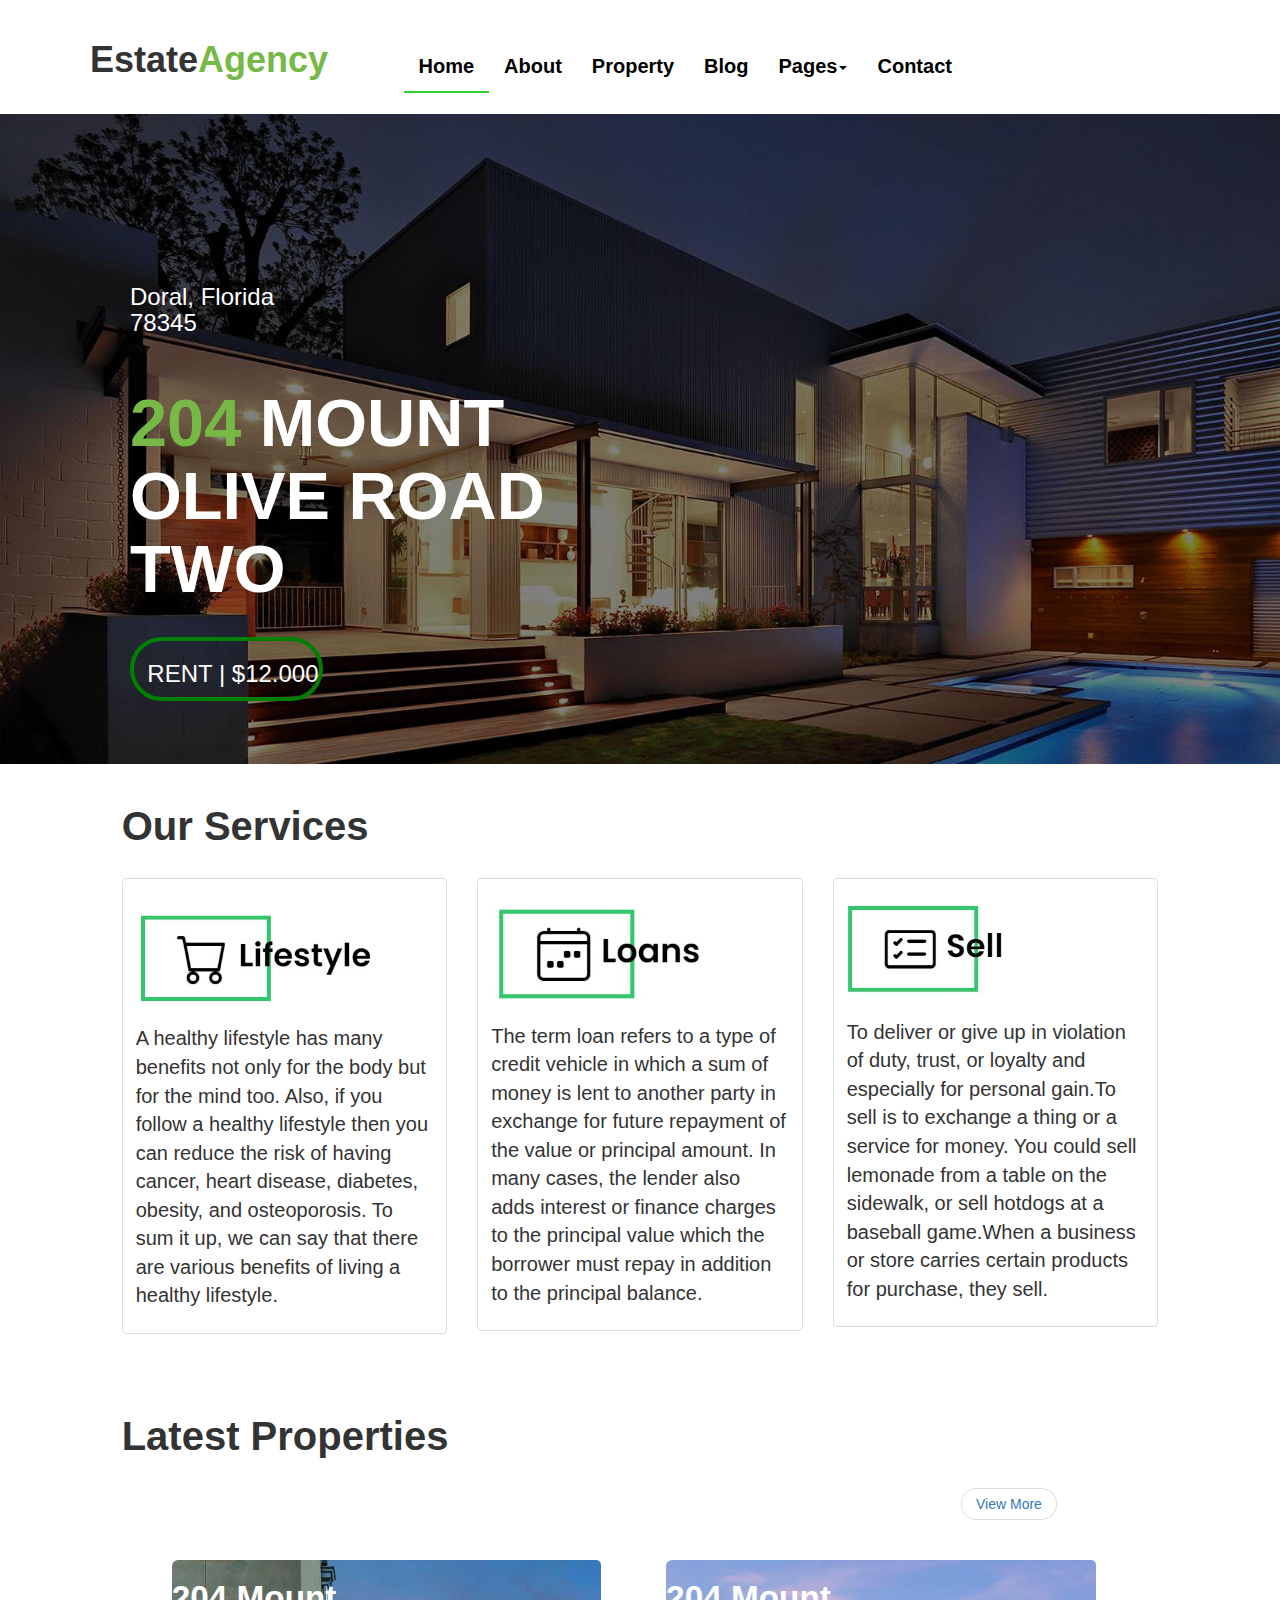
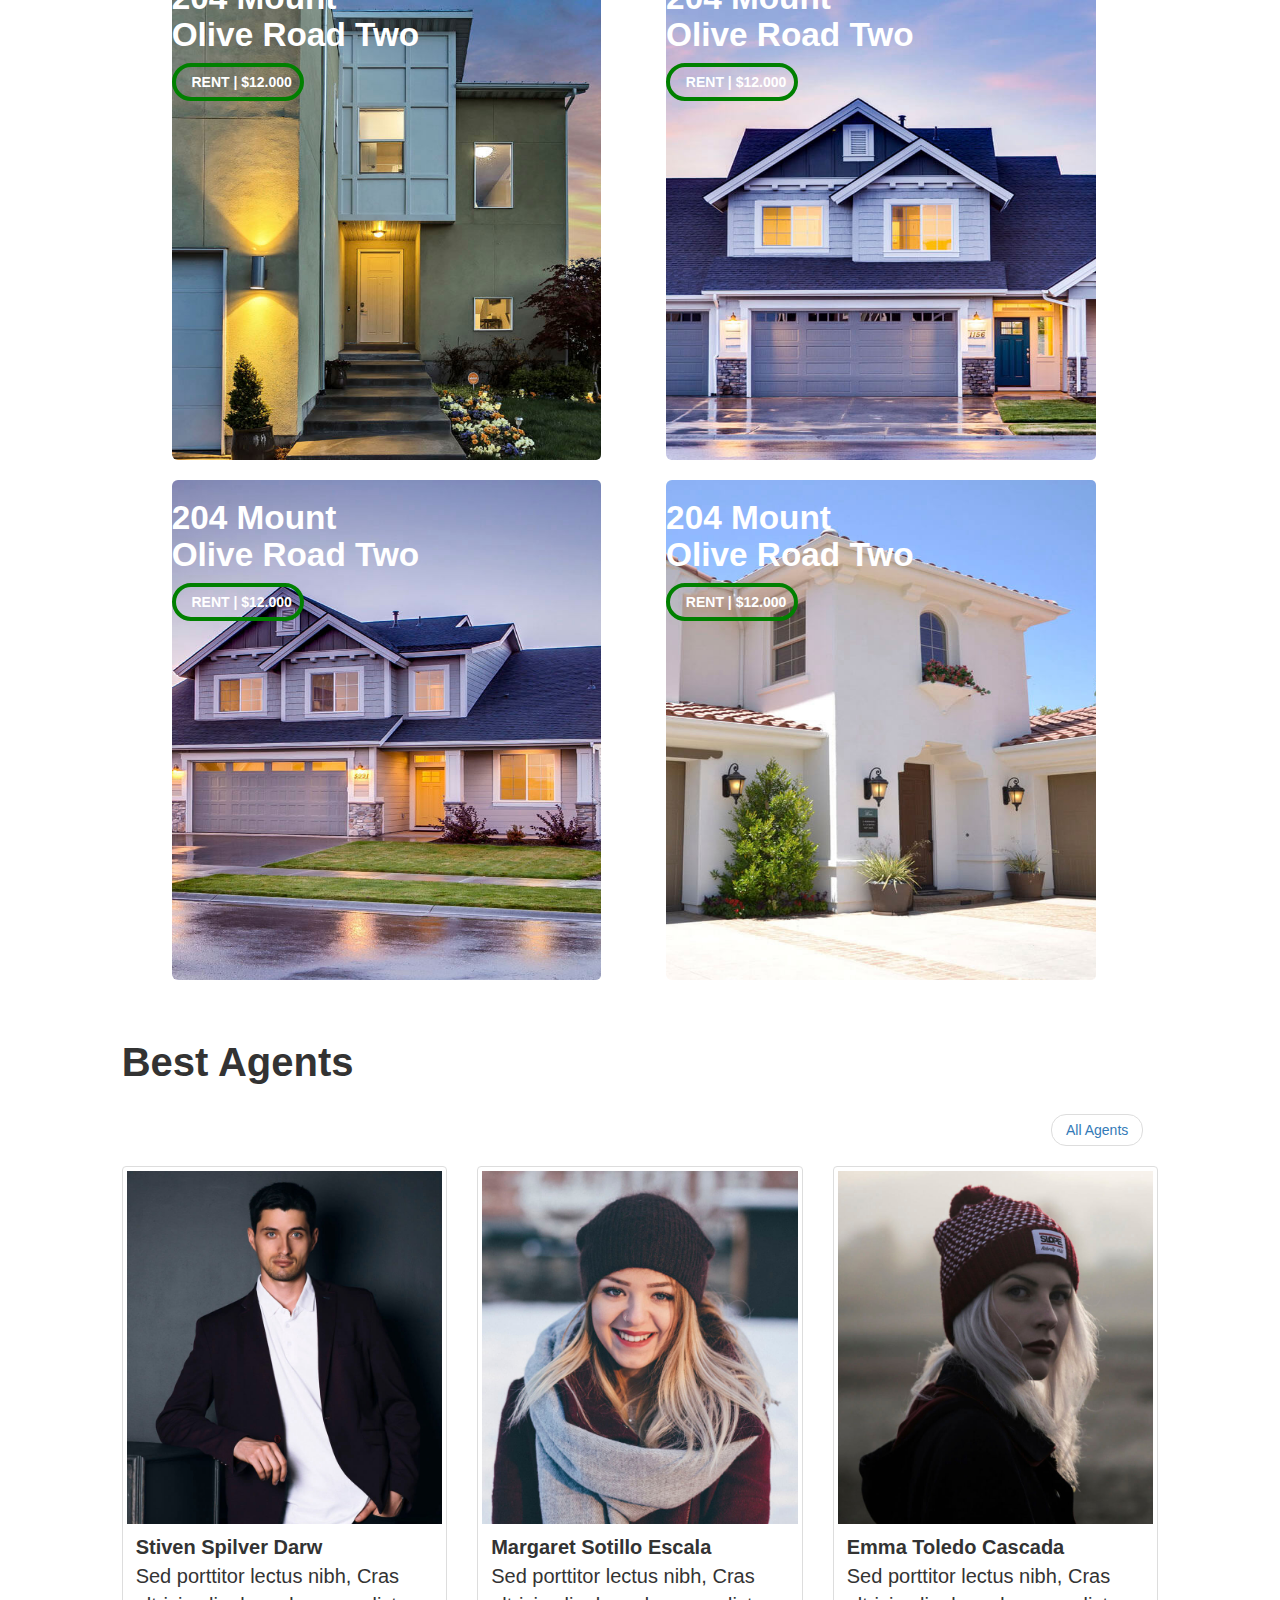
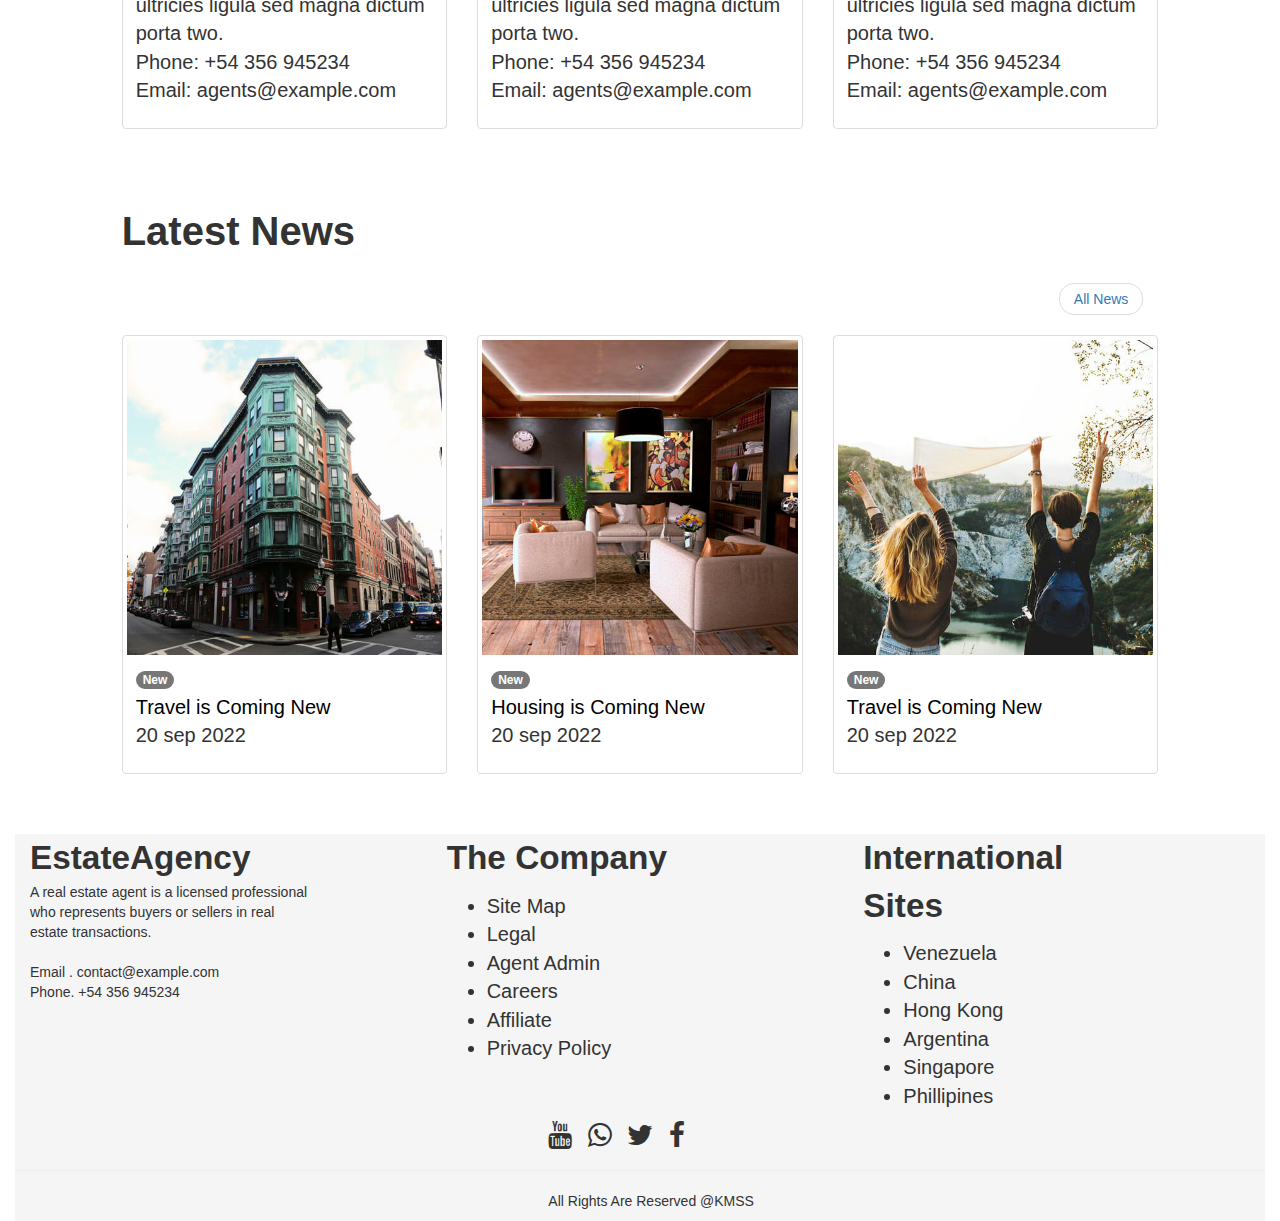
<file: index.html>
<!DOCTYPE html>
<html lang="en">
<head>
    <meta charset="UTF-8">
    <meta http-equiv="X-UA-Compatible" content="IE=edge">
    <meta name="viewport" content="width=device-width, initial-scale=1.0">
    <title>Agency home</title>
    <link rel="stylesheet" href="pro2.css">
    <link rel="stylesheet" href="https://maxcdn.bootstrapcdn.com/bootstrap/3.4.1/css/bootstrap.min.css">
    <script src="https://ajax.googleapis.com/ajax/libs/jquery/3.6.0/jquery.min.js"></script>
    <script src="https://maxcdn.bootstrapcdn.com/bootstrap/3.4.1/js/bootstrap.min.js"></script>
    <link rel="stylesheet" href="https://cdnjs.cloudflare.com/ajax/libs/font-awesome/4.7.0/css/font-awesome.min.css">
</head>
<body>
    <div class="container-fluid">
        <div class="row header">
            <div class="col-md-12 head">
                <div class="col-md-3 heading">
                    <h1><b>Estate<span style=color:#76B947>Agency</span></b></h1>
                </div>
                <div class="col-md-8  navh">
                    <nav class="navbar">
                          <ul class="nav navbar-nav list">
                            <li><a href="index.html" style="border-bottom: 2px solid limegreen;">Home</a></li>
                            <li><a href="pages/about.html">About</a></li>
                            <li><a href="pages/property.html">Property</a></li>
                            <li><a href="pages/blog.html">Blog</a></li>
                            <li><a href="#" class="dropdown-toggle" data-toggle="dropdown">Pages<span class="caret"></span>
                                <ul class="dropdown-menu" role="menu">
                                <li><a href="pages/propertysingle.html">Property Single</a></li>
                                <li><a href="pages/agents.html">Agents Grid</a></li>
                              </ul></li>
                            <li><a href="pages/contact.html">Contact</a></li>
                          </ul>
                      </nav>
                </div>
            </div>
        </div>
        <div class="row">
            <div class="col-md-12 back1">
                <div class="col-md-5 backcap">
                    <h3>Doral, Florida<br>78345</h3><br>
                    <h1><span style="color: #76B947;">204</span> MOUNT<br>OLIVE ROAD TWO</h1><br>
                    <div class="rent">
                        <h3><a href="pages/propertysingle.html" style="color: white;">&nbsp;&nbsp;RENT | $12.000</a></h3>
                    </div>
                </div>

            </div>
        </div>
        <br>
        <div class="row">
            <div class="col-md-10 col-md-offset-1 service">
                <h2>Our Services</h2><br>
                <div class="row">
                    <div class="col-md-4">
                      <div class="thumbnail serviceimg">
                          <img src="images/lifestyle.jpg" alt="Lifestyle" style="width:100%">
                          <div class="caption">
                            <p>A healthy lifestyle has many benefits not only for the body but for the mind too. Also, if you follow a healthy lifestyle then you can reduce the risk of having cancer, heart disease, diabetes, obesity, and osteoporosis. To sum it up, we can say that there are various benefits of living a healthy lifestyle.</p>
                          </div>
                      </div>
                    </div>
                    <div class="col-md-4">
                        <div class="thumbnail">
                            <img src="images/loans.jpg" alt="loans" style="width:100%">
                            <div class="caption">
                              <p>The term loan refers to a type of credit vehicle in which a sum of money is lent to another party in exchange for future repayment of the value or principal amount. In many cases, the lender also adds interest or finance charges to the principal value which the borrower must repay in addition to the principal balance.</p>
                            </div>
                        </div>
                      </div>
                      <div class="col-md-4">
                        <div class="thumbnail">
                            <img src="images/sell1.jpg" alt="sell" style="width:100%">
                            <div class="caption">
                              <p>To deliver or give up in violation of duty, trust, or loyalty and especially for personal gain.To sell is to exchange a thing or a service for money. You could sell lemonade from a table on the sidewalk, or sell hotdogs at a baseball game.When a business or store carries certain products for purchase, they sell.</p>
                            </div>
                        </div>
                      </div>
                 </div>


             </div>
        </div><br><br>
        <div class="row">
            <div class="col-md-10 col-md-offset-1 service">
                <h2>Latest Properties</h2>
                
                <div class="col-md-4 col-md-offset-7">
                    <ul class="pager">
                        <li class="next"><a href="pages/property.html">View More</a></li>
                    </ul>
                </div>
                <div class="row">
                    <div class="col-md-5 ppt1">
                        <div class="pptdes">
                            <img src="images/property-1.jpg" class="img img-rounded" alt="" width="100%" height="100%">
                            
                            <div class="rent1">
                                <h3>204 Mount<br>Olive Road Two</h3>
                                <p><a href="pages/propertysingle.html" style="color: white;">&nbsp;&nbsp;RENT | $12.000</a></p>
                            </div>
                        </div>
                    </div>
                    <div class="col-md-5 ppt1">
                        <div class="pptdes">
                            <img src="images/property-2.jpg" class="img img-rounded" alt="" width="100%" height="100%">
                            
                            <div class="rent1">
                                <h3>204 Mount<br>Olive Road Two</h3>
                                <p><a href="pages/propertysingle.html" style="color: white;">&nbsp;&nbsp;RENT | $12.000</a></p>
                            </div>
                        </div>
                    </div>
                </div>
                <div class="row">
                    <div class="col-md-5 ppt1">
                        <div class="pptdes">
                            <img src="images/property-3.jpg" class="img img-rounded" alt="" width="100%" height="100%">
                            <div class="rent1">
                                <h3>204 Mount<br>Olive Road Two</h3>
                                <p><a href="pages/propertysingle.html" style="color: white;">&nbsp;&nbsp;RENT | $12.000</a></p>
                            </div>
                        </div>
                    </div>
                    <div class="col-md-5 ppt1">
                        <div class="pptdes">
                            <img src="images/property-4.jpg" class="img img-rounded" alt="" width="100%" height="100%">
                            <div class="rent1">
                                <h3>204 Mount<br>Olive Road Two</h3>
                                <p><a href="pages/propertysingle.html" style="color: white;">&nbsp;&nbsp;RENT | $12.000</a></p>
                            </div>
                        </div>
                    </div>
                </div>
                
            </div>
        </div><br><br>
        <div class="row">
            <div class="col-md-10 col-md-offset-1 service">
                <h2>Best Agents</h2>
                <div class="col-md-4 col-md-offset-8">
                    <ul class="pager">
                        <li class="next"><a href="pages/agents.html">All Agents</a></li>
                    </ul>
                </div>
                <div class="row">
                    <div class="col-md-4">
                      <div class="thumbnail">
                          <img src="images/agent-3.jpg" alt="agent1" style="width:100%">
                          <div class="caption">
                            <p><b>Stiven Spilver
                                Darw</b><br>
                                Sed porttitor lectus nibh, Cras ultricies ligula sed magna dictum porta two.<br>
                                
                                Phone: +54 356 945234<br>
                                
                                Email: agents@example.com</p>
                          </div>
                      </div>
                    </div>
                    <div class="col-md-4">
                        <div class="thumbnail">
                            <img src="images/agent-4.jpg" alt="agent2" style="width:100%">
                            <div class="caption">
                              <p><b>Margaret Sotillo
                                Escala</b><br>
                                Sed porttitor lectus nibh, Cras ultricies ligula sed magna dictum porta two.<br>
                                
                                Phone: +54 356 945234<br>
                                
                                Email: agents@example.com</p>
                            </div>
                        </div>
                      </div>
                      <div class="col-md-4">
                        <div class="thumbnail">
                            <img src="images/agent-5.jpg" alt="agent3" style="width:100%">
                            <div class="caption">
                              <p><b>Emma Toledo
                                Cascada</b><br>
                                Sed porttitor lectus nibh, Cras ultricies ligula sed magna dictum porta two.<br>
                                
                                Phone: +54 356 945234<br>
                                
                                Email: agents@example.com</p>
                            </div>
                        </div>
                      </div>
                 </div>


             </div>
        </div><br><br>
        <div class="row">
            <div class="col-md-10 col-md-offset-1 service">
                <h2>Latest News</h2>
                <div class="col-md-4 col-md-offset-8">
                    <ul class="pager">
                        <li class="next"><a href="pages/blog.html">All News</a></li>
                    </ul>
                </div>
                <div class="row">
                    <div class="col-md-4">
                      <div class="thumbnail">
                          <img src="images/post-1.jpg" alt="post1" style="width:100%">
                          <div class="caption">
                            <p><span class="badge">New</span><br><a href="https://timesofindia.indiatimes.com/travel/things-to-do/in-pictures-once-in-a-lifetime-experiences-to-have-in-india/photostory/94012174.cms" style="color: black;">Travel is Coming New</a><br>20 sep 2022</p>
                          </div>
                      </div>
                    </div>
                    <div class="col-md-4">
                        <div class="thumbnail">
                            <img src="images/post-2.jpg" alt="post2" style="width:100%">
                            <div class="caption">
                              <p><span class="badge">New</span><br><a href="https://housing.com/news/" style="color:black">Housing is Coming New</a><br>20 sep 2022</p>
                            </div>
                        </div>
                      </div>
                      <div class="col-md-4">
                        <div class="thumbnail">
                            <img src="images/post-3.jpg" alt="post3" style="width:100%">
                            <div class="caption">
                              <p><span class="badge">New</span><br><a href="https://timesofindia.indiatimes.com/travel/things-to-do/in-pictures-once-in-a-lifetime-experiences-to-have-in-india/photostory/94012174.cms" style="color: black;">Travel is Coming New</a><br>20 sep 2022</p>
                            </div>
                        </div>
                      </div>
                 </div>


             </div>
        </div><br><br>
        <!--footer-->
        <div class="footer">
        <div class="row">
            <div class="col-md-12">
                <div class="col-md-3">
                    <p><span style="font-size: 25pt;font-weight: bolder;">EstateAgency</span><br>
                        A real estate agent is a licensed professional who represents buyers or sellers in real estate transactions.<br><br>
                        
                        Email . contact@example.com<br>
                             Phone. +54 356 945234</p>
                </div>
                <div class="col-md-3 col-md-offset-1">
                    <p><span style="font-size: 25pt;font-weight: bolder;">The Company</span>
                        <ul class="foot">
                            <li>Site Map</li>
                            <li>Legal</li>
                            <li>Agent Admin</li>
                            <li>Careers</li>
                            <li>Affiliate</li>
                            <li>Privacy Policy</li>
                        </ul>
                    </p>
                </div>
                <div class="col-md-3 col-md-offset-1">
                    <p><span style="font-size: 25pt;font-weight: bolder;">International Sites</span>
                        <ul class="foot">
                            <li>Venezuela</li>
                            <li>China</li>
                            <li>Hong Kong</li>
                            <li>Argentina</li>
                            <li>Singapore</li>
                            <li>Phillipines</li>
                        </ul>
                    </p>
                </div>
            </div>
        </div>
        <div class="row">
        <div class="col-md-4 col-md-offset-5 footericon">
            <i class="fa fa-youtube fa-2x" aria-hidden="true"></i>&nbsp;&nbsp;&nbsp;
            <i class="fa fa-whatsapp fa-2x" aria-hidden="true"></i>&nbsp;&nbsp;&nbsp;
            <i class="fa fa-twitter fa-2x" aria-hidden="true"></i>&nbsp;&nbsp;&nbsp;
            <i class="fa fa-facebook fa-2x" aria-hidden="true"></i>&nbsp;&nbsp;&nbsp;
        </div>
        </div>
        <hr>
        <div class="row">
            <div class="col-md-4 col-md-offset-5 footerpara">
               <p>All Rights Are Reserved @KMSS</p>
            </div>

        
        </div>
    </div>
</div>



    
</body>
</html>
</file>
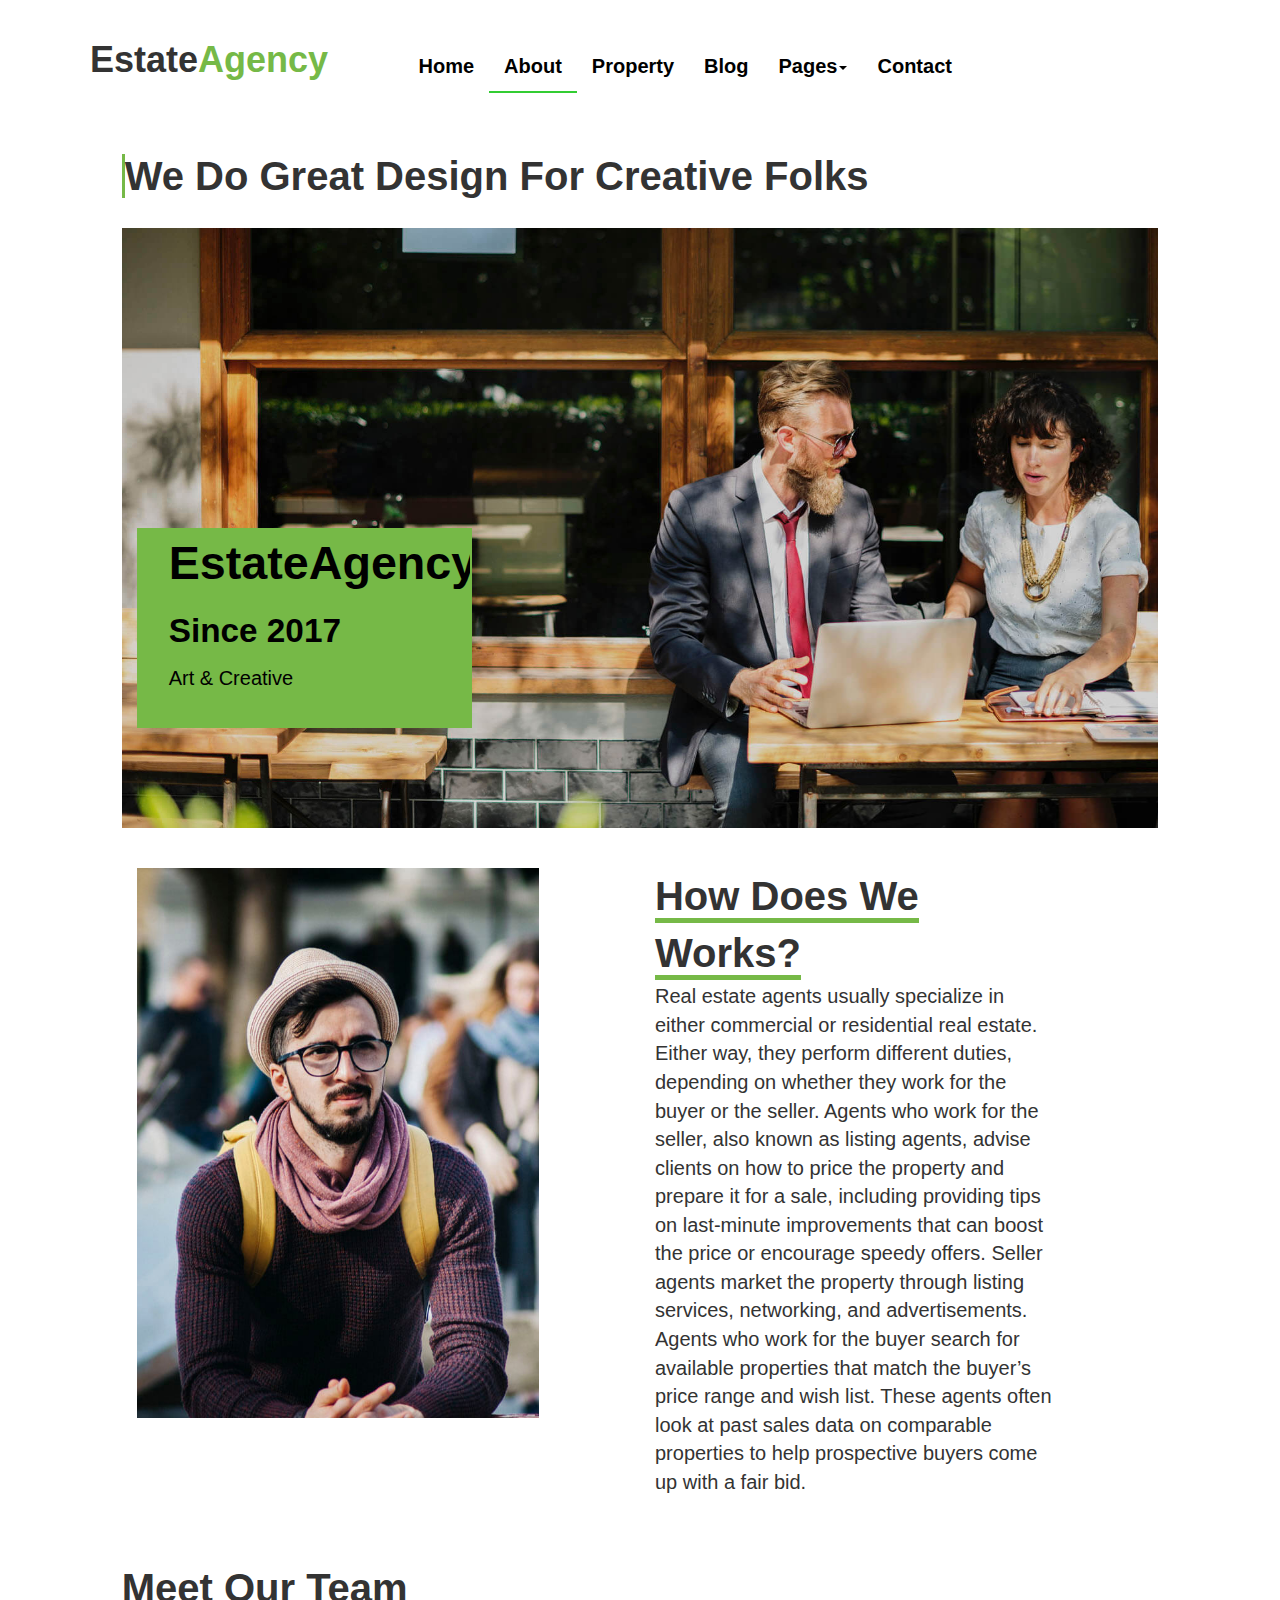
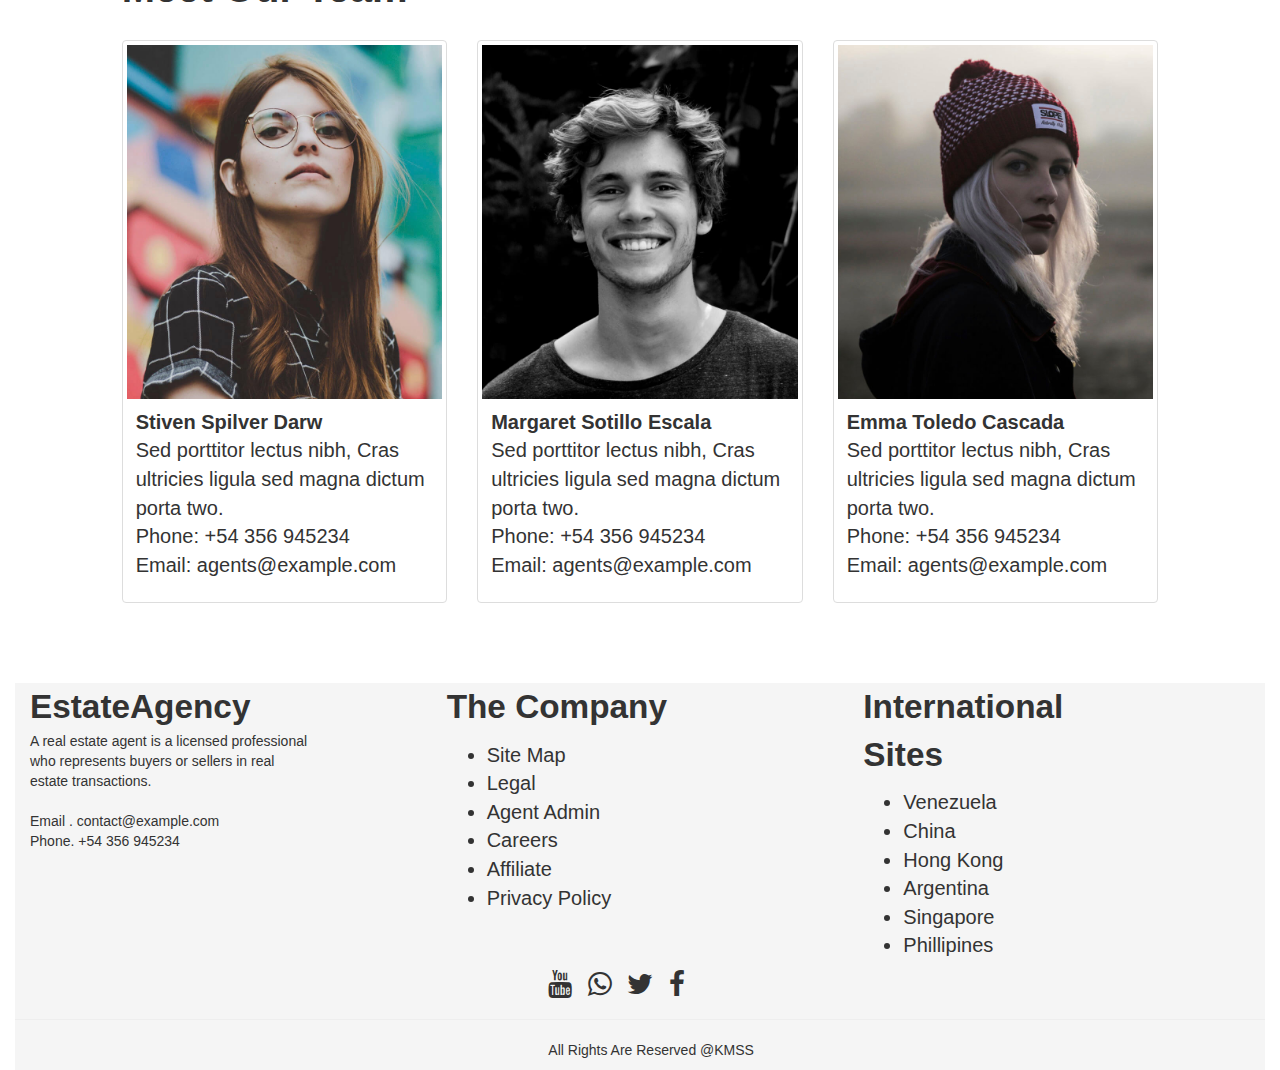
<file: pages/about.html>
<!DOCTYPE html>
<html lang="en">
<head>
    <meta charset="UTF-8">
    <meta http-equiv="X-UA-Compatible" content="IE=edge">
    <meta name="viewport" content="width=device-width, initial-scale=1.0">
    <title>Agency about</title>
    <link rel="stylesheet" href="../pro2.css">
    <link rel="stylesheet" href="https://maxcdn.bootstrapcdn.com/bootstrap/3.4.1/css/bootstrap.min.css">
    <script src="https://ajax.googleapis.com/ajax/libs/jquery/3.6.0/jquery.min.js"></script>
    <script src="https://maxcdn.bootstrapcdn.com/bootstrap/3.4.1/js/bootstrap.min.js"></script>
    <link rel="stylesheet" href="https://cdnjs.cloudflare.com/ajax/libs/font-awesome/4.7.0/css/font-awesome.min.css">
</head>
<body>
    <div class="container-fluid">
        <div class="row">
            <div class="col-md-12 head">
                <div class="col-md-3 heading">
                    <h1><b>Estate<span style=color:#76B947>Agency</span></b></h1>
                </div>
                <div class="col-md-8  navh">
                    <nav class="navbar">
                          <ul class="nav navbar-nav list">
                            <li><a href="../index.html">Home</a></li>
                            <li><a href="#" style="border-bottom: 2px solid limegreen;">About</a></li>
                            <li><a href="property.html">Property</a></li>
                            <li><a href="blog.html">Blog</a></li>
                            <li><a href="#" class="dropdown-toggle" data-toggle="dropdown">Pages<span class="caret"></span>
                                <ul class="dropdown-menu" role="menu">
                                <li><a href="propertysingle.html">Property Single</a></li>
                                <li><a href="agents.html">Agents Grid</a></li>
                              </ul></li>
                            <li><a href="contact.html">Contact</a></li>
                          </ul>
                      </nav>
                </div>
            </div>
        </div><br>
        <div class="row">
            <div class="col-md-10 col-md-offset-1">
                <h1 style="font-size: 30pt;font-weight:bolder;border-left: 3px solid #76B947 ;"> We Do Great Design For Creative Folks</h1><br>
                <div class="col-md-12 aboutimg">
                    <div class="col-md-4
                    . aboutimgdes">
                        <p><span style="font-size: 35pt;font-weight: bolder;margin-left: 15px;">EstateAgency</span></p>
                        <p><span style="font-size: 25pt;font-weight: bolder;margin-left: 15px;">Since 2017</span></p>
                        <p><span style="font-size: 15pt;margin-left: 15px;">Art & Creative</span></p>
                    </div>
                    
                </div>
            </div>
        </div><br><br>
        <div class="row">
            <div class="col-md-10 col-md-offset-1">
                <div class="col-md-5">
                    <img src="../images/about-2.jpg" height="550px" width="100%">
                </div>
                <div class="col-md-5 col-md-offset-1">
                    <p><span style="font-size: 30pt;font-weight: bolder;border-bottom:5px solid #76B947;">How Does We Works?
                        </span><br>
                        <span style="font-size: 15pt;">Real estate agents usually specialize in either commercial or residential real estate. Either way, they perform different duties, depending on whether they work for the buyer or the seller. Agents who work for the seller, also known as listing agents, advise clients on how to price the property and prepare it for a sale, including providing tips on last-minute improvements that can boost the price or encourage speedy offers. Seller agents market the property through listing services, networking, and advertisements.

                            Agents who work for the buyer search for available properties that match the buyer’s price range and wish list. These agents often look at past sales data on comparable properties to help prospective buyers come up with a fair bid.
                        </span></p>
                </div>
            </div>
        </div><br><br>
        <div class="row">
            <div class="col-md-10 col-md-offset-1 service">
                <h2>Meet Our Team</h2><br>
                <div class="row">
                    <div class="col-md-4">
                      <div class="thumbnail">
                          <img src="../images/agent-7.jpg" alt="agent1" style="width:100%">
                          <div class="caption">
                            <p><b>Stiven Spilver
                                Darw</b><br>
                                Sed porttitor lectus nibh, Cras ultricies ligula sed magna dictum porta two.<br>
                                
                                Phone: +54 356 945234<br>
                                
                                Email: agents@example.com</p>
                          </div>
                      </div>
                    </div>
                    <div class="col-md-4">
                        <div class="thumbnail">
                            <img src="../images/agent-6.jpg" alt="agent2" style="width:100%">
                            <div class="caption">
                              <p><b>Margaret Sotillo
                                Escala</b><br>
                                Sed porttitor lectus nibh, Cras ultricies ligula sed magna dictum porta two.<br>
                                
                                Phone: +54 356 945234<br>
                                
                                Email: agents@example.com</p>
                            </div>
                        </div>
                      </div>
                      <div class="col-md-4">
                        <div class="thumbnail">
                            <img src="../images/agent-5.jpg" alt="agent3" style="width:100%">
                            <div class="caption">
                              <p><b>Emma Toledo
                                Cascada</b><br>
                                Sed porttitor lectus nibh, Cras ultricies ligula sed magna dictum porta two.<br>
                                
                                Phone: +54 356 945234<br>
                                
                                Email: agents@example.com</p>
                            </div>
                        </div>
                      </div>
                 </div>


             </div>
        </div><br><br>

        
        <!--footer-->
        <br>
        <div class="footer">
            <div class="row">
                <div class="col-md-12">
                    <div class="col-md-3">
                        <p><span style="font-size: 25pt;font-weight: bolder;">EstateAgency</span><br>
                            A real estate agent is a licensed professional who represents buyers or sellers in real estate transactions.<br><br>
                            
                            Email . contact@example.com<br>
                             Phone. +54 356 945234</p>
                    </div>
                    <div class="col-md-3 col-md-offset-1">
                        <p><span style="font-size: 25pt;font-weight: bolder;">The Company</span>
                            <ul class="foot">
                                <li>Site Map</li>
                                <li>Legal</li>
                                <li>Agent Admin</li>
                                <li>Careers</li>
                                <li>Affiliate</li>
                                <li>Privacy Policy</li>
                            </ul>
                        </p>
                    </div>
                    <div class="col-md-3 col-md-offset-1">
                        <p><span style="font-size: 25pt;font-weight: bolder;">International Sites</span>
                            <ul class="foot">
                                <li>Venezuela</li>
                                <li>China</li>
                                <li>Hong Kong</li>
                                <li>Argentina</li>
                                <li>Singapore</li>
                                <li>Phillipines</li>
                            </ul>
                        </p>
                    </div>
                </div>
            </div>
            <div class="row">
            <div class="col-md-4 col-md-offset-5 footericon">
                <i class="fa fa-youtube fa-2x" aria-hidden="true"></i>&nbsp;&nbsp;&nbsp;
                <i class="fa fa-whatsapp fa-2x" aria-hidden="true"></i>&nbsp;&nbsp;&nbsp;
                <i class="fa fa-twitter fa-2x" aria-hidden="true"></i>&nbsp;&nbsp;&nbsp;
                <i class="fa fa-facebook fa-2x" aria-hidden="true"></i>&nbsp;&nbsp;&nbsp;
            </div>
            </div>
            <hr>
            <div class="row">
                <div class="col-md-4 col-md-offset-5 footerpara">
                <p>All Rights Are Reserved @KMSS</p>
                </div>

            
            </div>
        </div>
</div>




</body>
</html>
</file>
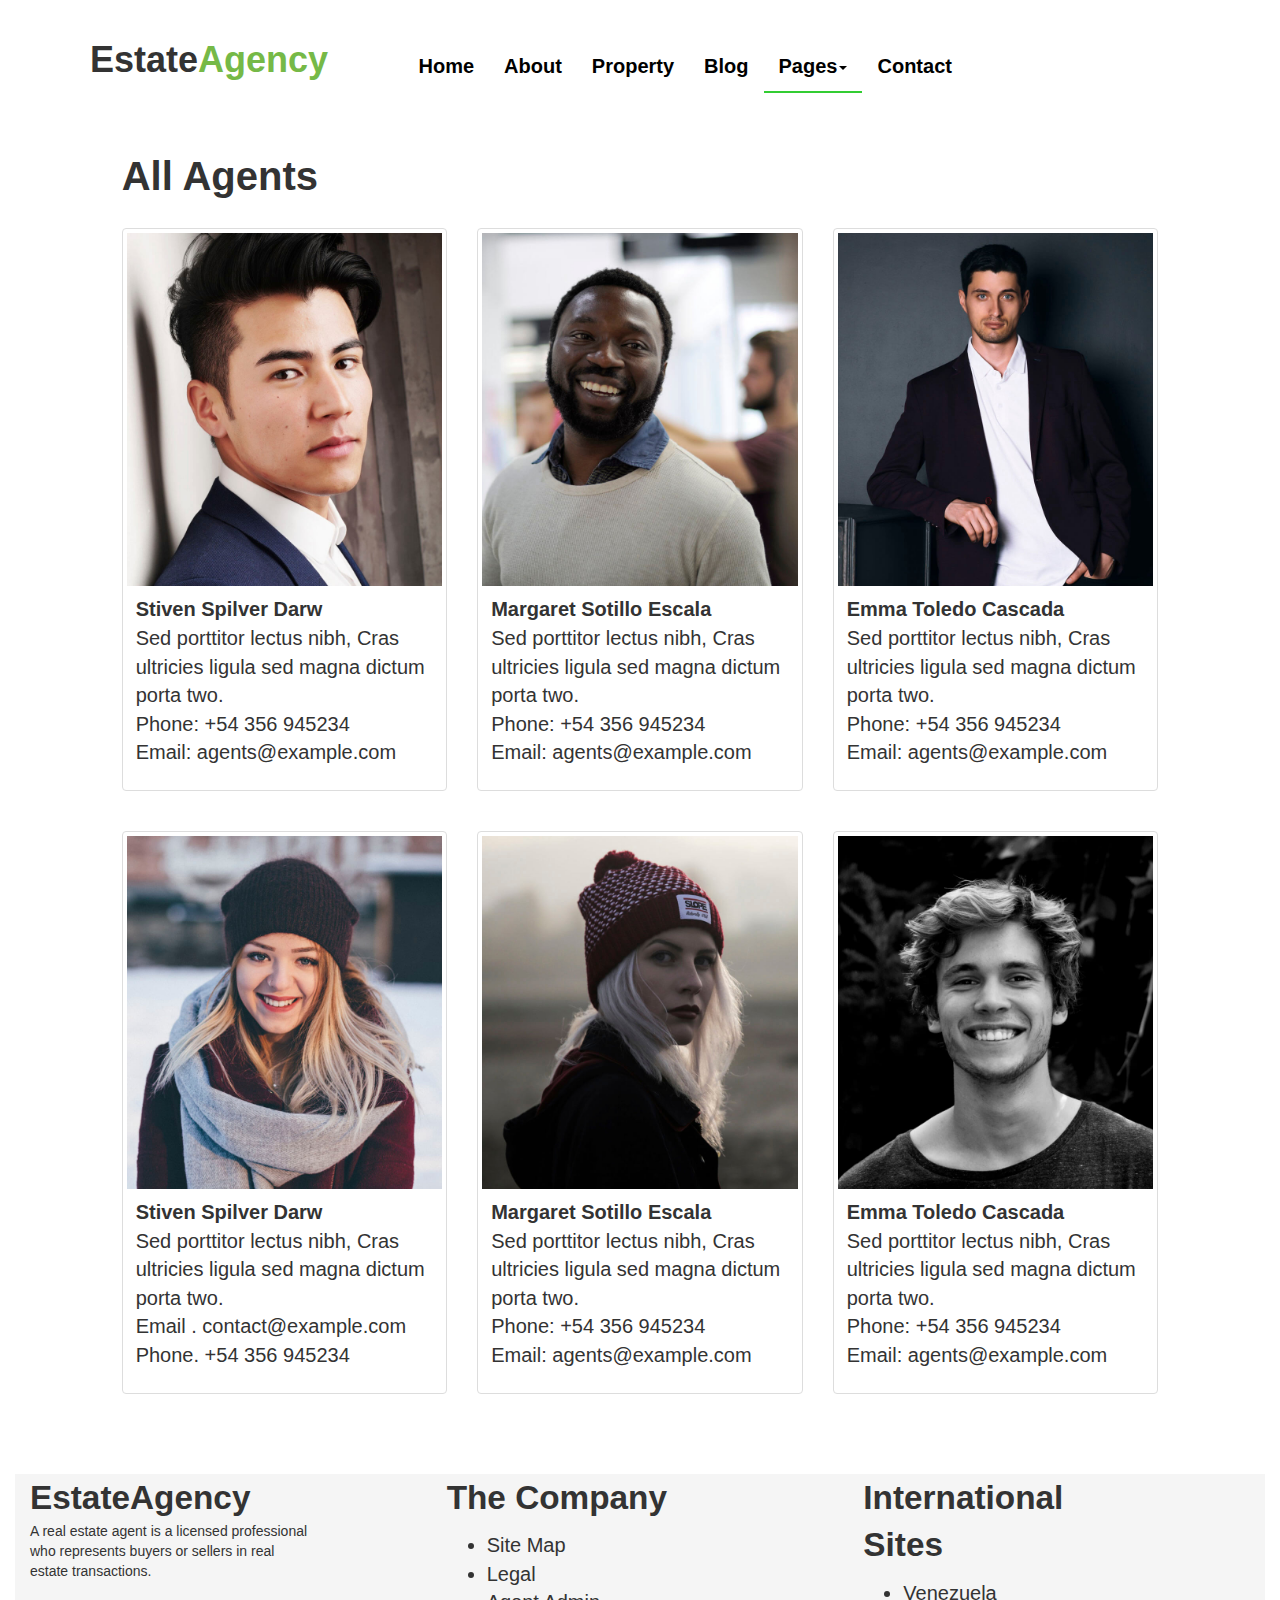
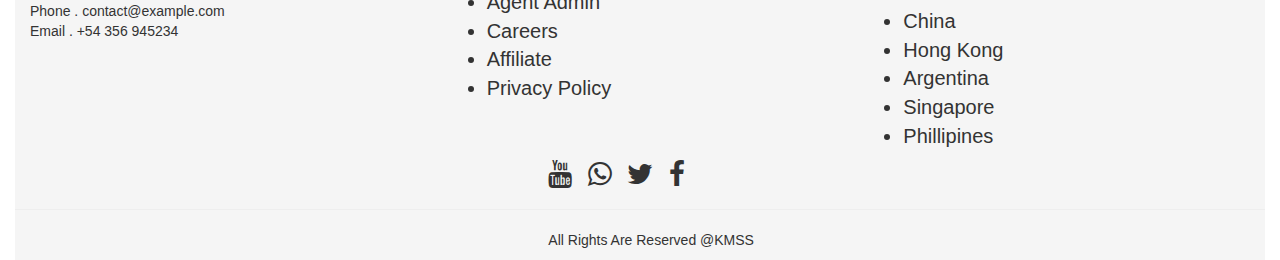
<file: pages/agents.html>
<!DOCTYPE html>
<html lang="en">
<head>
    <meta charset="UTF-8">
    <meta http-equiv="X-UA-Compatible" content="IE=edge">
    <meta name="viewport" content="width=device-width, initial-scale=1.0">
    <title>All agents</title>
    <link rel="stylesheet" href="../pro2.css">
    <link rel="stylesheet" href="https://maxcdn.bootstrapcdn.com/bootstrap/3.4.1/css/bootstrap.min.css">
    <script src="https://ajax.googleapis.com/ajax/libs/jquery/3.6.0/jquery.min.js"></script>
    <script src="https://maxcdn.bootstrapcdn.com/bootstrap/3.4.1/js/bootstrap.min.js"></script>
    <link rel="stylesheet" href="https://cdnjs.cloudflare.com/ajax/libs/font-awesome/4.7.0/css/font-awesome.min.css">
</head>
<body>
    <div class="container-fluid">
        <div class="row">
            <div class="col-md-12 head">
                <div class="col-md-3 heading">
                    <h1><b>Estate<span style=color:#76B947>Agency</span></b></h1>
                </div>
                <div class="col-md-8  navh">
                    <nav class="navbar">
                          <ul class="nav navbar-nav list">
                            <li><a href="../index.html">Home</a></li>
                            <li><a href="about.html">About</a></li>
                            <li><a href="property.html">Property</a></li>
                            <li><a href="blog.html">Blog</a></li>
                            <li><a href="#" class="dropdown-toggle" data-toggle="dropdown" style="border-bottom: 2px solid limegreen;">Pages<span class="caret"></span>
                                <ul class="dropdown-menu" role="menu">
                                <li><a href="propertysingle.html">Property Single</a></li>
                                <li><a href="#" style="border-bottom: 2px solid limegreen;">Agents Grid</a></li>
                              </ul></li>
                            <li><a href="contact.html">Contact</a></li>
                          </ul>
                      </nav>
                </div>
            </div>
        </div><br>
        <div class="row">
            <div class="col-md-10 col-md-offset-1 service">
                <h2>All Agents</h2><br>
                <div class="row">
                    <div class="col-md-4">
                      <div class="thumbnail">
                          <img src="../images/agent-1.jpg" alt="agent1" style="width:100%">
                          <div class="caption">
                            <p><b>Stiven Spilver
                                Darw</b><br>
                                Sed porttitor lectus nibh, Cras ultricies ligula sed magna dictum porta two.<br>
                                
                                Phone: +54 356 945234<br>
                                
                                Email: agents@example.com</p>
                          </div>
                      </div>
                    </div>
                    <div class="col-md-4">
                        <div class="thumbnail">
                            <img src="../images/agent-2.jpg" alt="agent2" style="width:100%">
                            <div class="caption">
                              <p><b>Margaret Sotillo
                                Escala</b><br>
                                Sed porttitor lectus nibh, Cras ultricies ligula sed magna dictum porta two.<br>
                                
                                Phone: +54 356 945234<br>
                                
                                Email: agents@example.com</p>
                            </div>
                        </div>
                      </div>
                      <div class="col-md-4">
                        <div class="thumbnail">
                            <img src="../images/agent-3.jpg" alt="agent3" style="width:100%">
                            <div class="caption">
                              <p><b>Emma Toledo
                                Cascada</b><br>
                                Sed porttitor lectus nibh, Cras ultricies ligula sed magna dictum porta two.<br>
                                
                                Phone: +54 356 945234<br>
                                
                                Email: agents@example.com</p>
                            </div>
                        </div>
                      </div>
                 </div>


             </div>
        </div><br>
        <div class="row">
            <div class="col-md-10 col-md-offset-1 service">
                <div class="row">
                    <div class="col-md-4">
                      <div class="thumbnail">
                          <img src="../images/agent-4.jpg" alt="agent4" style="width:100%">
                          <div class="caption">
                            <p><b>Stiven Spilver
                                Darw</b><br>
                                Sed porttitor lectus nibh, Cras ultricies ligula sed magna dictum porta two.<br>
                                
                                Email . contact@example.com<br>
                             Phone. +54 356 945234</p>
                          </div>
                      </div>
                    </div>
                    <div class="col-md-4">
                        <div class="thumbnail">
                            <img src="../images/agent-5.jpg" alt="agent5" style="width:100%">
                            <div class="caption">
                              <p><b>Margaret Sotillo
                                Escala</b><br>
                                Sed porttitor lectus nibh, Cras ultricies ligula sed magna dictum porta two.<br>
                                
                                Phone: +54 356 945234<br>
                                
                                Email: agents@example.com</p>
                            </div>
                        </div>
                      </div>
                      <div class="col-md-4">
                        <div class="thumbnail">
                            <img src="../images/agent-6.jpg" alt="agent6" style="width:100%">
                            <div class="caption">
                              <p><b>Emma Toledo
                                Cascada</b><br>
                                Sed porttitor lectus nibh, Cras ultricies ligula sed magna dictum porta two.<br>
                                
                                Phone: +54 356 945234<br>
                                
                                Email: agents@example.com</p>
                            </div>
                        </div>
                      </div>
                 </div>


             </div>
        </div><br><br>
    
         <!--footer-->
         <br>
         <div class="footer">
             <div class="row">
                 <div class="col-md-12">
                     <div class="col-md-3">
                         <p><span style="font-size: 25pt;font-weight: bolder;">EstateAgency</span><br>
                             A real estate agent is a licensed professional who represents buyers or sellers in real estate transactions.<br><br>
                             
                             Phone . contact@example.com<br>
                             Email . +54 356 945234</p>
                     </div>
                     <div class="col-md-3 col-md-offset-1">
                         <p><span style="font-size: 25pt;font-weight: bolder;">The Company</span>
                             <ul class="foot">
                                 <li>Site Map</li>
                                 <li>Legal</li>
                                 <li>Agent Admin</li>
                                 <li>Careers</li>
                                 <li>Affiliate</li>
                                 <li>Privacy Policy</li>
                             </ul>
                         </p>
                     </div>
                     <div class="col-md-3 col-md-offset-1">
                         <p><span style="font-size: 25pt;font-weight: bolder;">International Sites</span>
                             <ul class="foot">
                                 <li>Venezuela</li>
                                 <li>China</li>
                                 <li>Hong Kong</li>
                                 <li>Argentina</li>
                                 <li>Singapore</li>
                                 <li>Phillipines</li>
                             </ul>
                         </p>
                     </div>
                 </div>
             </div>
             <div class="row">
             <div class="col-md-4 col-md-offset-5 footericon">
                 <i class="fa fa-youtube fa-2x" aria-hidden="true"></i>&nbsp;&nbsp;&nbsp;
                 <i class="fa fa-whatsapp fa-2x" aria-hidden="true"></i>&nbsp;&nbsp;&nbsp;
                 <i class="fa fa-twitter fa-2x" aria-hidden="true"></i>&nbsp;&nbsp;&nbsp;
                 <i class="fa fa-facebook fa-2x" aria-hidden="true"></i>&nbsp;&nbsp;&nbsp;
             </div>
             </div>
             <hr>
             <div class="row">
                 <div class="col-md-4 col-md-offset-5 footerpara">
                 <p>All Rights Are Reserved @KMSS</p>
                 </div>
 
             
             </div>
         </div>
 </div>
 
 
 
 
 </body>
 </html>
</file>
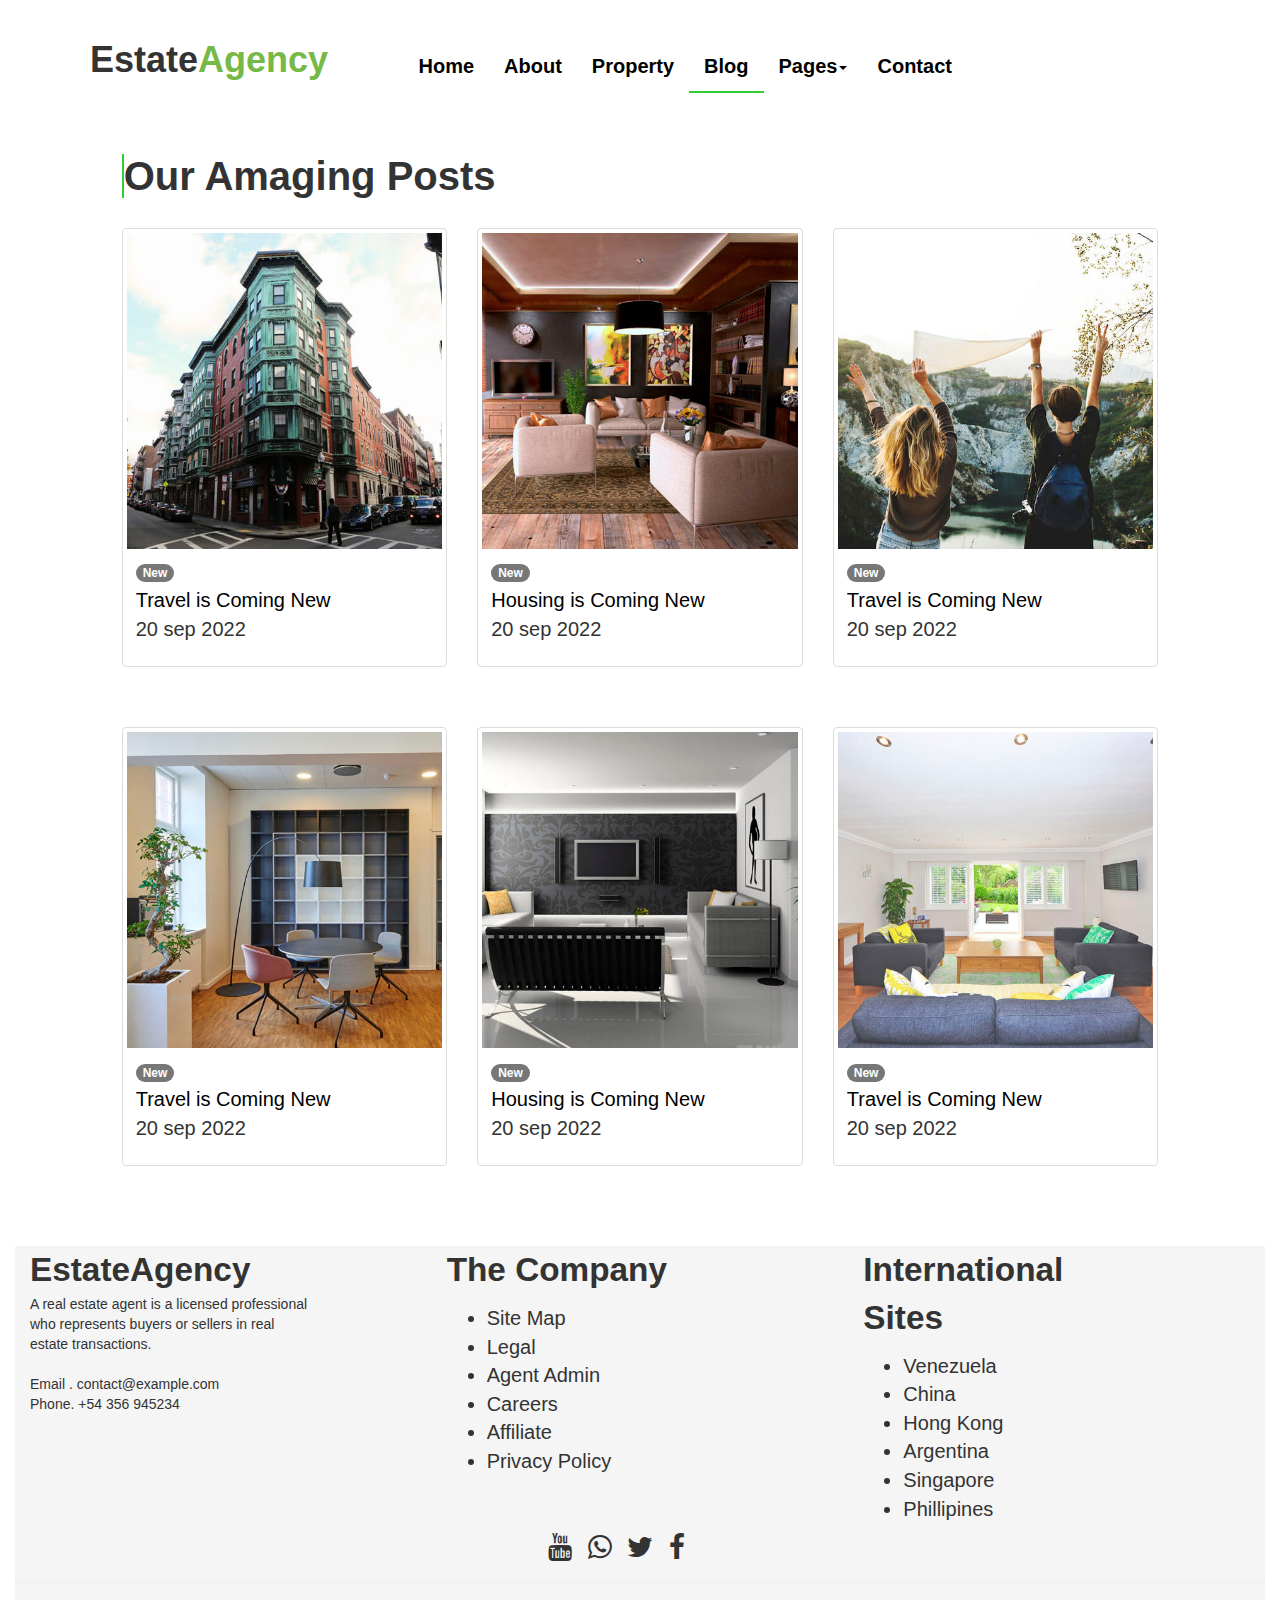
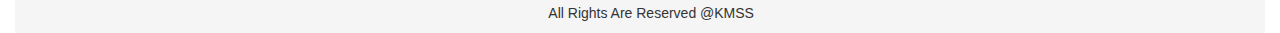
<file: pages/blog.html>
<!DOCTYPE html>
<html lang="en">
<head>
    <meta charset="UTF-8">
    <meta http-equiv="X-UA-Compatible" content="IE=edge">
    <meta name="viewport" content="width=device-width, initial-scale=1.0">
    <title>Agency blog</title>
    <link rel="stylesheet" href="../pro2.css">
    <link rel="stylesheet" href="https://maxcdn.bootstrapcdn.com/bootstrap/3.4.1/css/bootstrap.min.css">
    <script src="https://ajax.googleapis.com/ajax/libs/jquery/3.6.0/jquery.min.js"></script>
    <script src="https://maxcdn.bootstrapcdn.com/bootstrap/3.4.1/js/bootstrap.min.js"></script>
    <link rel="stylesheet" href="https://cdnjs.cloudflare.com/ajax/libs/font-awesome/4.7.0/css/font-awesome.min.css">
</head>
<body>
    <div class="container-fluid">
        <div class="row">
            <div class="col-md-12 head">
                <div class="col-md-3 heading">
                    <h1><b>Estate<span style=color:#76B947>Agency</span></b></h1>
                </div>
                <div class="col-md-8  navh">
                    <nav class="navbar">
                          <ul class="nav navbar-nav list">
                            <li><a href="../index.html">Home</a></li>
                            <li><a href="about.html">About</a></li>
                            <li><a href="property.html">Property</a></li>
                            <li><a href="#" style="border-bottom: 2px solid limegreen;">Blog</a></li>
                            <li><a href="#" class="dropdown-toggle" data-toggle="dropdown">Pages<span class="caret"></span>
                                <ul class="dropdown-menu" role="menu">
                                <li><a href="propertysingle.html">Property Single</a></li>
                                <li><a href="agents.html">Agents Grid</a></li>
                              </ul></li>
                            <li><a href="contact.html">Contact</a></li>
                          </ul>
                      </nav>
                </div>
            </div>
        </div><br>
        <div class="row">
            <div class="col-md-10 col-md-offset-1 service">
                <h2><span style="border-left:2px solid limegreen;">Our Amaging Posts</span></h2><br>
                <div class="row">
                    <div class="col-md-4">
                      <div class="thumbnail">
                          <img src="../images/post-1.jpg" alt="post1" style="width:100%">
                          <div class="caption">
                            <p><span class="badge">New</span><br><a href="https://timesofindia.indiatimes.com/travel/things-to-do/in-pictures-once-in-a-lifetime-experiences-to-have-in-india/photostory/94012174.cms" style="color: black;">Travel is Coming New</a><br>20 sep 2022</p>
                          </div>
                      </div>
                    </div>
                    <div class="col-md-4">
                        <div class="thumbnail">
                            <img src="../images/post-2.jpg" alt="post2" style="width:100%">
                            <div class="caption">
                              <p><span class="badge">New</span><br><a href="https://housing.com/news/" style="color:black">Housing is Coming New</a><br>20 sep 2022</p>
                            </div>
                        </div>
                      </div>
                      <div class="col-md-4">
                        <div class="thumbnail">
                            <img src="../images/post-3.jpg" alt="post3" style="width:100%">
                            <div class="caption">
                              <p><span class="badge">New</span><br><a href="https://timesofindia.indiatimes.com/travel/things-to-do/in-pictures-once-in-a-lifetime-experiences-to-have-in-india/photostory/94012174.cms" style="color: black;">Travel is Coming New</a><br>20 sep 2022</p>
                            </div>
                        </div>
                      </div>
                 </div>


             </div>
        </div><br><br>
        <div class="row">
            <div class="col-md-10 col-md-offset-1 service">
                <div class="row">
                    <div class="col-md-4">
                      <div class="thumbnail">
                          <img src="../images/post-4.jpg" alt="post1" style="width:100%">
                          <div class="caption">
                            <p><span class="badge">New</span><br><a href="https://timesofindia.indiatimes.com/travel/things-to-do/in-pictures-once-in-a-lifetime-experiences-to-have-in-india/photostory/94012174.cms" style="color: black;">Travel is Coming New</a><br>20 sep 2022</p>
                          </div>
                      </div>
                    </div>
                    <div class="col-md-4">
                        <div class="thumbnail">
                            <img src="../images/post-5.jpg" alt="post2" style="width:100%">
                            <div class="caption">
                              <p><span class="badge">New</span><br><a href="https://housing.com/news/" style="color:black">Housing is Coming New</a><br>20 sep 2022</p>
                            </div>
                        </div>
                      </div>
                      <div class="col-md-4">
                        <div class="thumbnail">
                            <img src="../images/post-6.jpg" alt="post3" style="width:100%">
                            <div class="caption">
                              <p><span class="badge">New</span><br><a href="https://timesofindia.indiatimes.com/travel/things-to-do/in-pictures-once-in-a-lifetime-experiences-to-have-in-india/photostory/94012174.cms" style="color: black;">Travel is Coming New</a><br>20 sep 2022</p>
                            </div>
                        </div>
                      </div>
                 </div>


             </div>
        </div><br><br>
        
        <!--footer-->
        <br>
        <div class="footer">
            <div class="row">
                <div class="col-md-12">
                    <div class="col-md-3">
                        <p><span style="font-size: 25pt;font-weight: bolder;">EstateAgency</span><br>
                            A real estate agent is a licensed professional who represents buyers or sellers in real estate transactions.<br><br>
                            
                            Email . contact@example.com<br>
                             Phone. +54 356 945234</p>
                    </div>
                    <div class="col-md-3 col-md-offset-1">
                        <p><span style="font-size: 25pt;font-weight: bolder;">The Company</span>
                            <ul class="foot">
                                <li>Site Map</li>
                                <li>Legal</li>
                                <li>Agent Admin</li>
                                <li>Careers</li>
                                <li>Affiliate</li>
                                <li>Privacy Policy</li>
                            </ul>
                        </p>
                    </div>
                    <div class="col-md-3 col-md-offset-1">
                        <p><span style="font-size: 25pt;font-weight: bolder;">International Sites</span>
                            <ul class="foot">
                                <li>Venezuela</li>
                                <li>China</li>
                                <li>Hong Kong</li>
                                <li>Argentina</li>
                                <li>Singapore</li>
                                <li>Phillipines</li>
                            </ul>
                        </p>
                    </div>
                </div>
            </div>
            <div class="row">
            <div class="col-md-4 col-md-offset-5 footericon">
                <i class="fa fa-youtube fa-2x" aria-hidden="true"></i>&nbsp;&nbsp;&nbsp;
                <i class="fa fa-whatsapp fa-2x" aria-hidden="true"></i>&nbsp;&nbsp;&nbsp;
                <i class="fa fa-twitter fa-2x" aria-hidden="true"></i>&nbsp;&nbsp;&nbsp;
                <i class="fa fa-facebook fa-2x" aria-hidden="true"></i>&nbsp;&nbsp;&nbsp;
            </div>
            </div>
            <hr>
            <div class="row">
                <div class="col-md-4 col-md-offset-5 footerpara">
                <p>All Rights Are Reserved @KMSS</p>
                </div>

            
            </div>
        </div>
</div>




</body>
</html>
</file>
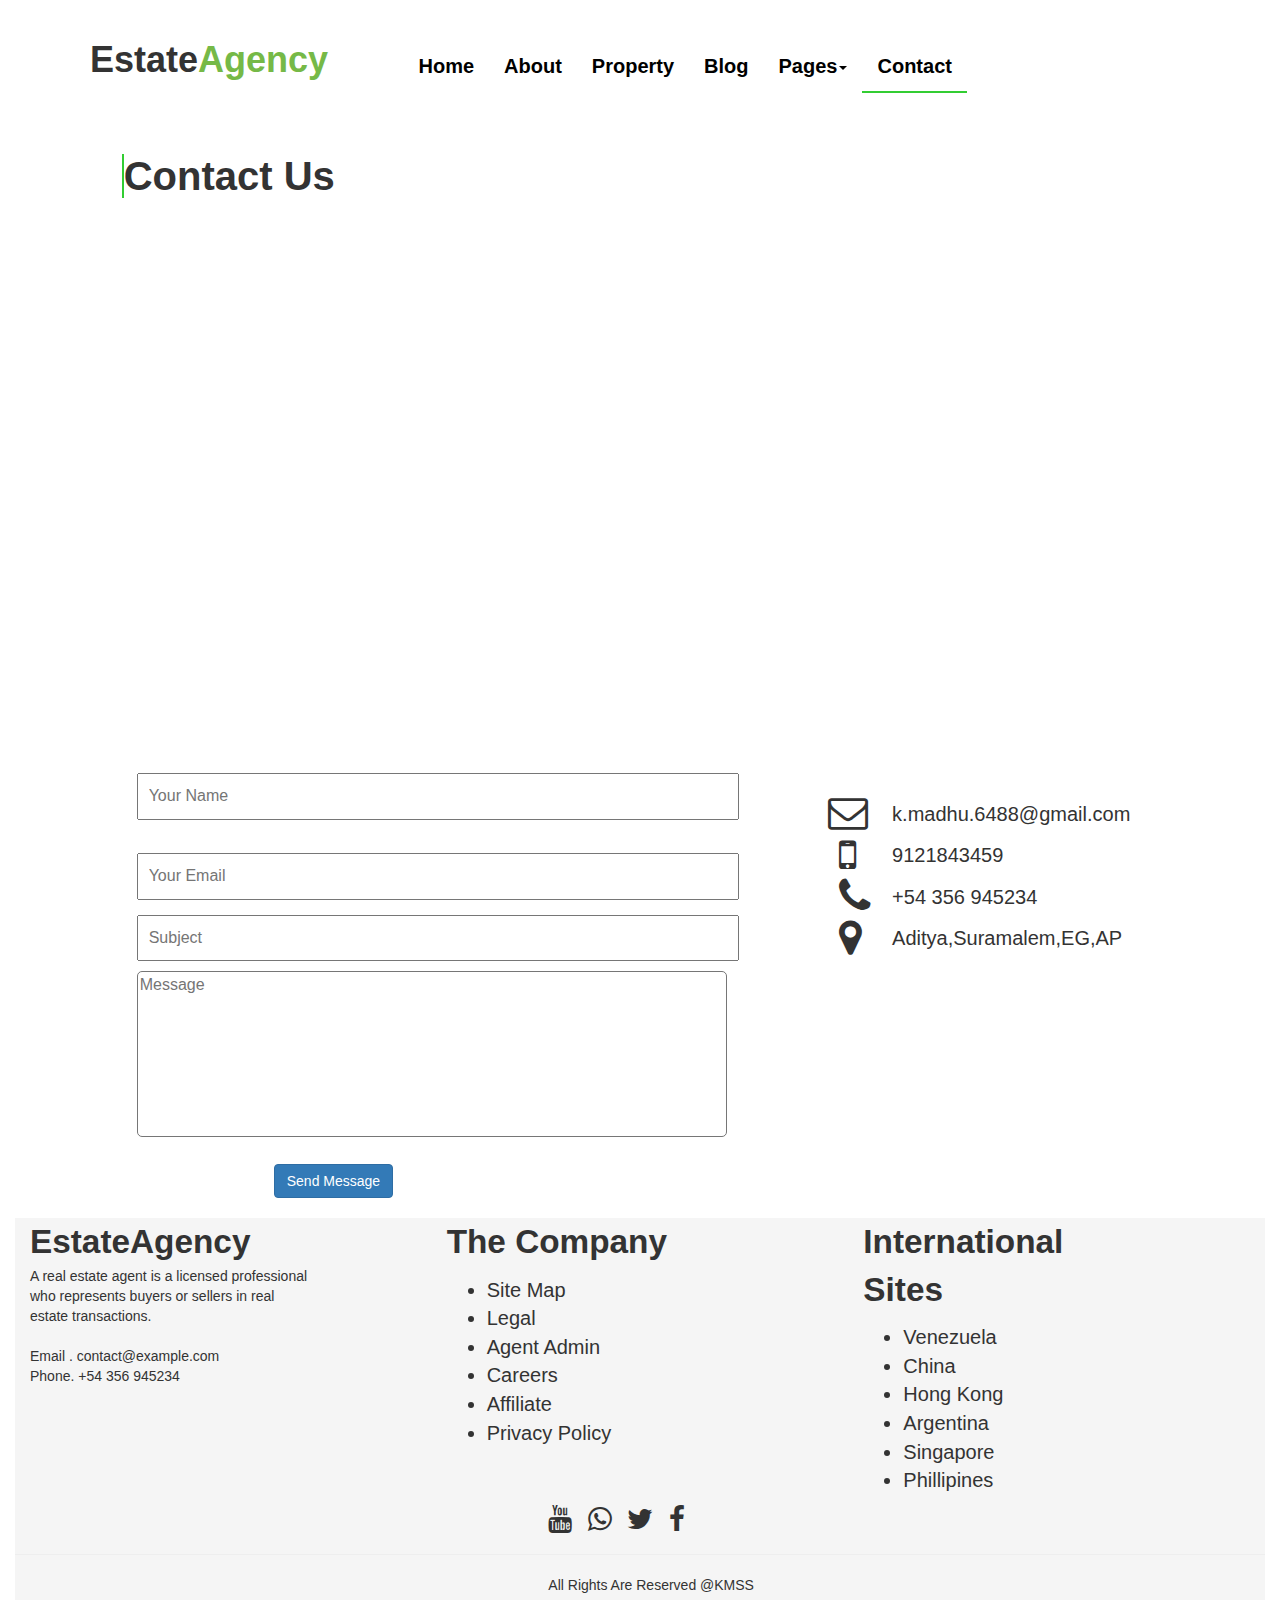
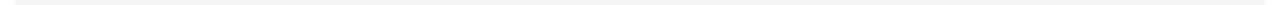
<file: pages/contact.html>
<!DOCTYPE html>
<html lang="en">
<head>
    <meta charset="UTF-8">
    <meta http-equiv="X-UA-Compatible" content="IE=edge">
    <meta name="viewport" content="width=device-width, initial-scale=1.0">
    <title>Agency contact</title>
    <link rel="stylesheet" href="../pro2.css">
    <link rel="stylesheet" href="https://maxcdn.bootstrapcdn.com/bootstrap/3.4.1/css/bootstrap.min.css">
    <script src="https://ajax.googleapis.com/ajax/libs/jquery/3.6.0/jquery.min.js"></script>
    <script src="https://maxcdn.bootstrapcdn.com/bootstrap/3.4.1/js/bootstrap.min.js"></script>
    <link rel="stylesheet" href="https://cdnjs.cloudflare.com/ajax/libs/font-awesome/4.7.0/css/font-awesome.min.css">
    <link rel="stylesheet" href="https://cdnjs.cloudflare.com/ajax/libs/font-awesome/4.7.0/css/font-awesome.min.css">
</head>
<body>
    <div class="container-fluid">
        <div class="row">
            <div class="col-md-12 head">
                <div class="col-md-3 heading">
                    <h1><b>Estate<span style=color:#76B947>Agency</span></b></h1>
                </div>
                <div class="col-md-8  navh">
                    <nav class="navbar">
                          <ul class="nav navbar-nav list">
                            <li><a href="../index.html">Home</a></li>
                            <li><a href="about.html">About</a></li>
                            <li><a href="property.html">Property</a></li>
                            <li><a href="blog.html" >Blog</a></li>
                            <li><a href="#" class="dropdown-toggle" data-toggle="dropdown">Pages<span class="caret"></span>
                                <ul class="dropdown-menu" role="menu">
                                <li><a href="propertysingle.html">Property Single</a></li>
                                <li><a href="agents.html">Agents Grid</a></li>
                              </ul></li>
                            <li><a href="#" style="border-bottom: 2px solid limegreen;">Contact</a></li>
                          </ul>
                      </nav>
                </div>
            </div>
        </div><br>
        <div class="row">
            <div class="col-md-10 col-md-offset-1 service">
                <h2 style="border-left: 2px solid limegreen;">Contact Us</h2><br>
                <iframe src="https://www.google.com/maps/embed?pb=!1m14!1m12!1m3!1d15253.792436062586!2d82.07338785!3d17.099627450000003!2m3!1f0!2f0!3f0!3m2!1i1024!2i768!4f13.1!5e0!3m2!1sen!2sin!4v1662553199836!5m2!1sen!2sin" width="100%" height="500" style="border:0;" allowfullscreen="" loading="lazy" referrerpolicy="no-referrer-when-downgrade"></iframe>
            </div>
        </div><br><br>
        <div class="row">
            <div class="col-md-10 col-md-offset-1">
                <div class="col-md-6">
                    <form>
                        <table>
                            <tr>
                                <td style="font-size: 12pt;">
                                    <input type="text" name="text" placeholder="Your Name" style="padding: 10px;" size="60%">&nbsp;&nbsp;&nbsp;

                                </td>
                            </tr>
                            <tr>
                                <td style="font-size: 12pt;"><input type="email" name="email" placeholder="Your Email" style="padding: 10px;margin-top: 10px;" size="60%"></td>
                            </tr>
                            <tr>
                                <td style="font-size: 12pt">
                                    <input type="text" name="text" placeholder="Subject" style="margin-top:15px;padding: 10px;" size="60%">
                                </td>
                            </tr>
                            <tr>
                                <td style="font-size: 12pt">
                                    <textarea style="resize: none; margin-top: 10px; border-radius: 5px;width: 98%;" cols="23" rows="7"  name="address" placeholder="Message" ></textarea>
                                </td>
                            </tr>

                        </table><br>
                        <div class="col-md-6 col-md-offset-3">
                        <button type="button" class="btn btn-primary btn-primary-lg">Send Message</button>
                        </div>
                    </form>
                </div><br>
                <div class="col-md-3 col-md-offset-2">
                    <table>
                        <tr>
                            <td>
                                <i class="fa fa-envelope-o fa-2x" aria-hidden="true"></i>
                            </td>
                            <td>&nbsp;&nbsp;&nbsp;&nbsp;k.madhu.6488@gmail.com</td>
                        </tr>
                        <tr>
                            <td>
                                &nbsp;&nbsp;<i class="fa fa-mobile fa-2x" aria-hidden="true"></i>
                            </td>
                            <td>&nbsp;&nbsp;&nbsp;&nbsp;9121843459</td>
                        </tr>
                        <tr>
                            <td>
                                &nbsp;&nbsp;<i class="fa fa-phone fa-2x" aria-hidden="true"></i>
                            </td>
                            <td>&nbsp;&nbsp;&nbsp;&nbsp;+54 356 945234</td>
                        </tr>
                        <tr>
                            <td>
                                &nbsp;&nbsp;<i class="fa fa-map-marker fa-2x" aria-hidden="true"></i>
                            </td>
                            <td>&nbsp;&nbsp;&nbsp;&nbsp;Aditya,Suramalem,EG,AP</td>
                        </tr>

                        
                    </table>
                    
                </div>

            </div>
        </div>
        <!--footer-->
        <br>
        <div class="footer">
            <div class="row">
                <div class="col-md-12">
                    <div class="col-md-3">
                        <p><span style="font-size: 25pt;font-weight: bolder;">EstateAgency</span><br>
                            A real estate agent is a licensed professional who represents buyers or sellers in real estate transactions.<br><br>
                            
                           Email . contact@example.com<br>
                             Phone. +54 356 945234</p>
                    </div>
                    <div class="col-md-3 col-md-offset-1">
                        <p><span style="font-size: 25pt;font-weight: bolder;">The Company</span>
                            <ul class="foot">
                                <li>Site Map</li>
                                <li>Legal</li>
                                <li>Agent Admin</li>
                                <li>Careers</li>
                                <li>Affiliate</li>
                                <li>Privacy Policy</li>
                            </ul>
                        </p>
                    </div>
                    <div class="col-md-3 col-md-offset-1">
                        <p><span style="font-size: 25pt;font-weight: bolder;">International Sites</span>
                            <ul class="foot">
                                <li>Venezuela</li>
                                <li>China</li>
                                <li>Hong Kong</li>
                                <li>Argentina</li>
                                <li>Singapore</li>
                                <li>Phillipines</li>
                            </ul>
                        </p>
                    </div>
                </div>
            </div>
            <div class="row">
            <div class="col-md-4 col-md-offset-5 footericon">
                <i class="fa fa-youtube fa-2x" aria-hidden="true"></i>&nbsp;&nbsp;&nbsp;
                <i class="fa fa-whatsapp fa-2x" aria-hidden="true"></i>&nbsp;&nbsp;&nbsp;
                <i class="fa fa-twitter fa-2x" aria-hidden="true"></i>&nbsp;&nbsp;&nbsp;
                <i class="fa fa-facebook fa-2x" aria-hidden="true"></i>&nbsp;&nbsp;&nbsp;
            </div>
            </div>
            <hr>
            <div class="row">
                <div class="col-md-4 col-md-offset-5 footerpara">
                <p>All Rights Are Reserved @KMSS</p>
                </div>

            
            </div>
        </div>
</div>




</body>
</html>
</file>
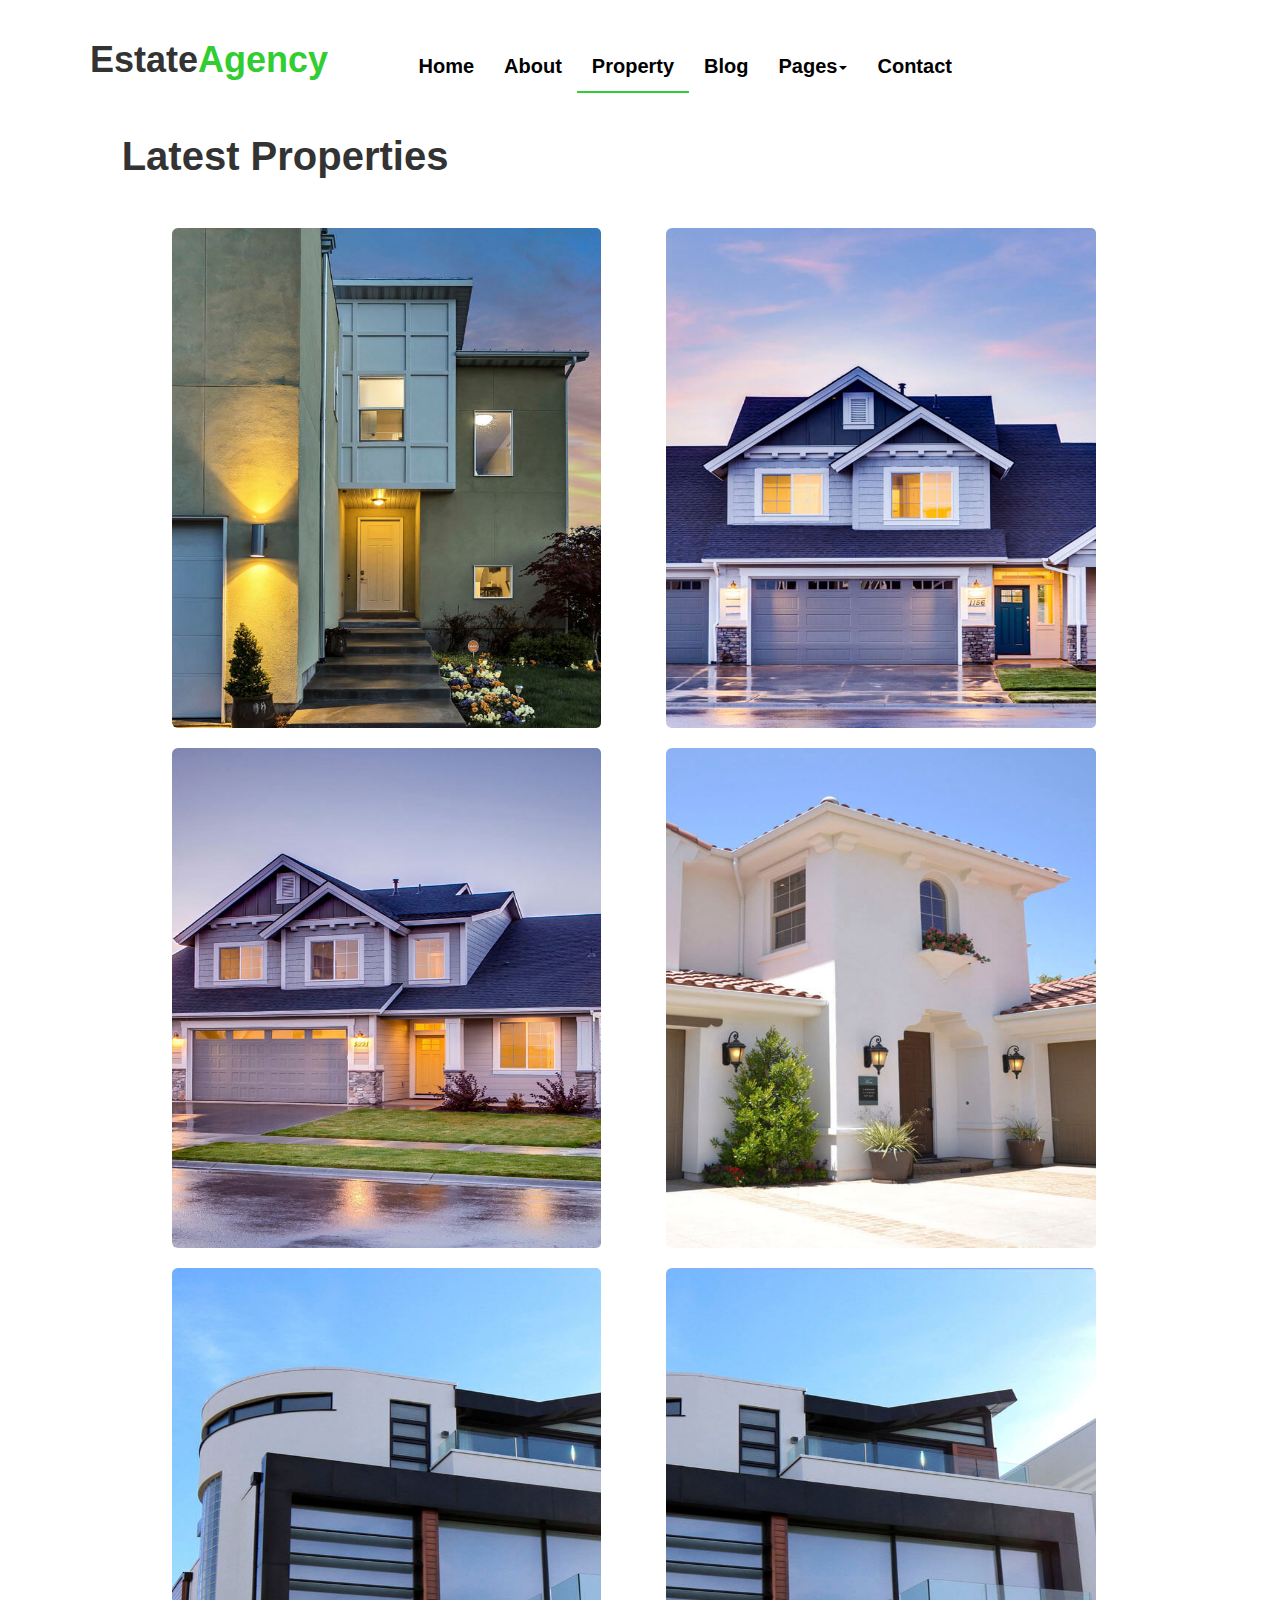
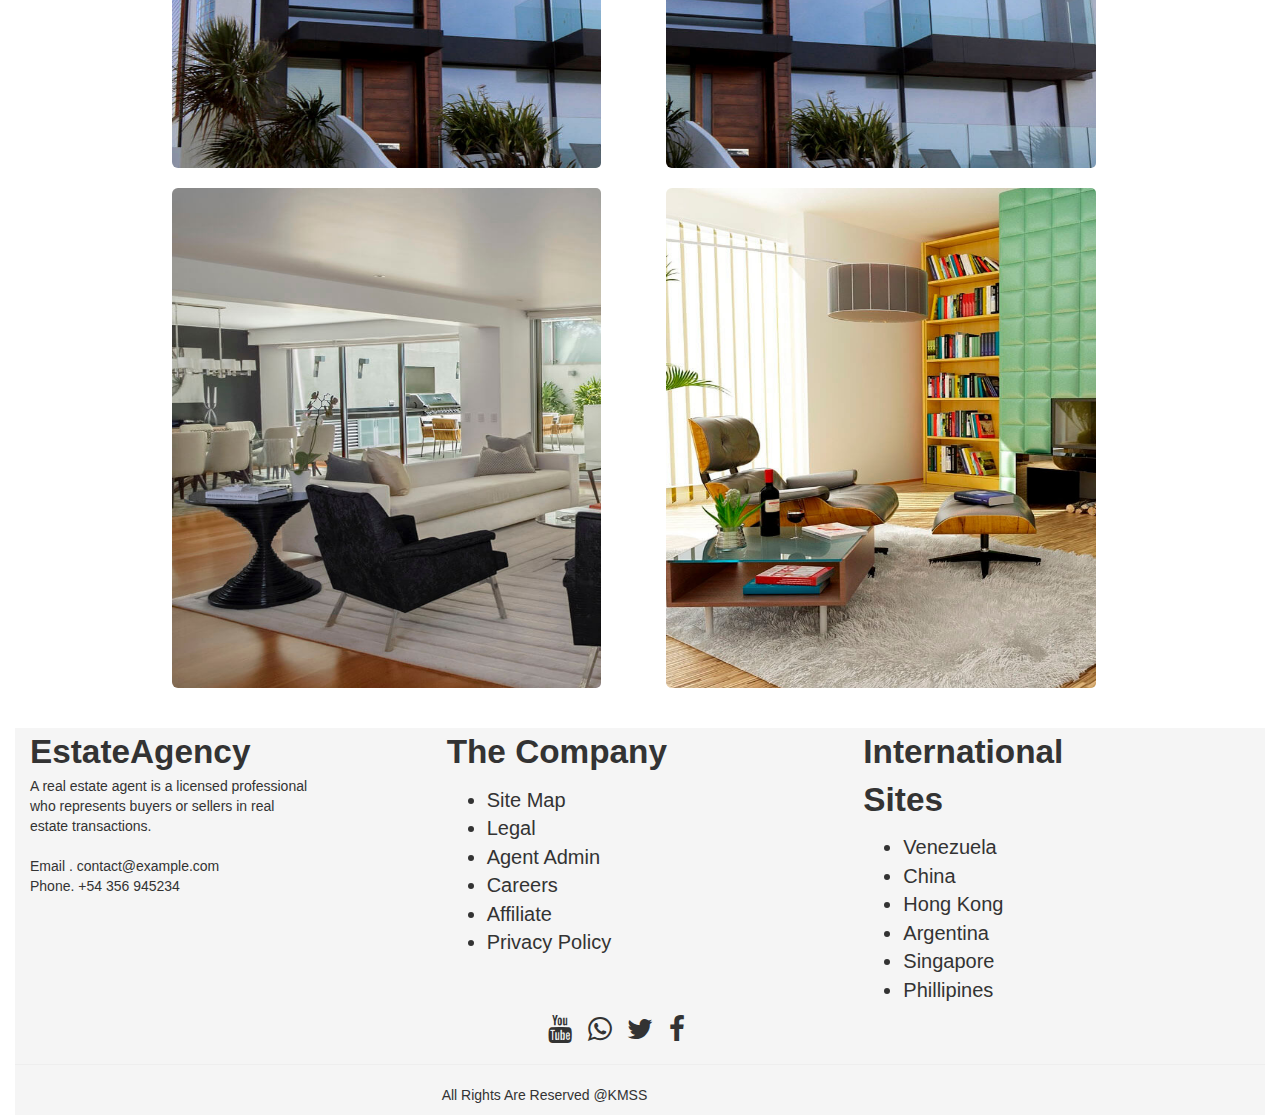
<file: pages/property.html>
<!DOCTYPE html>
<html lang="en">
<head>
    <meta charset="UTF-8">
    <meta http-equiv="X-UA-Compatible" content="IE=edge">
    <meta name="viewport" content="width=device-width, initial-scale=1.0">
    <title>Agency property</title>
    <link rel="stylesheet" href="../pro2.css">
    <link rel="stylesheet" href="https://maxcdn.bootstrapcdn.com/bootstrap/3.4.1/css/bootstrap.min.css">
    <script src="https://ajax.googleapis.com/ajax/libs/jquery/3.6.0/jquery.min.js"></script>
    <script src="https://maxcdn.bootstrapcdn.com/bootstrap/3.4.1/js/bootstrap.min.js"></script>
    <link rel="stylesheet" href="https://cdnjs.cloudflare.com/ajax/libs/font-awesome/4.7.0/css/font-awesome.min.css">
</head>
<body>
    <div class="container-fluid">
        <div class="row">
            <div class="col-md-12 head">
                <div class="col-md-3 heading">
                    <h1><b>Estate<span style=color:limegreen;>Agency</span></b></h1>
                </div>
                <div class="col-md-8  navh">
                    <nav class="navbar">
                          <ul class="nav navbar-nav list">
                            <li><a href="../index.html">Home</a></li>
                            <li><a href="about.html">About</a></li>
                            <li><a href="#" style="border-bottom: 2px solid limegreen;">Property</a></li>
                            <li><a href="blog.html">Blog</a></li>
                            <li><a href="#" class="dropdown-toggle" data-toggle="dropdown">Pages<span class="caret"></span>
                                <ul class="dropdown-menu" role="menu">
                                <li><a href="propertysingle.html">Property Single</a></li>
                                <li><a href="agents.html">Agents Grid</a></li>
                              </ul></li>
                            <li><a href="contact.html">Contact</a></li>
                          </ul>
                      </nav>
                </div>
            </div>
        </div>
        <div class="row">
            <div class="col-md-10 col-md-offset-1 service">
                <h2>Latest Properties</h2><br>
                
                <div class="row">
                    <div class="col-md-5 ppt1">
                        <div class="pptdes">
                            
                            <img src="../images/property-1.jpg" class="img img-rounded" alt="" width="100%" height="100%">
                            <div class="rent1 tra">
                                <h3>204 Mount<br>Olive Road Two</h3>
                                <p><a href="propertysingle.html" style="color: white;">&nbsp;&nbsp;RENT | $12.000</a></p>
                            </div>
                        </div>
                    </div>
                    <div class="col-md-5 ppt1">
                        <div class="pptdes">
                            <img src="../images/property-2.jpg" class="img img-rounded" alt="" width="100%" height="100%">
                            <div class="rent1 tra">
                                <h3>204 Mount<br>Olive Road Two</h3>
                                <p><a href="propertysingle.html" style="color: white;">&nbsp;&nbsp;RENT | $12.000</a></p>
                            </div>
                        </div>
                    </div>
                </div>
                <div class="row">
                    <div class="col-md-5 ppt1">
                        <div class="pptdes">
                            <img src="../images/property-3.jpg" class="img img-rounded" alt="" width="100%" height="100%">
                            <div class="rent1 tra">
                                <h3>204 Mount<br>Olive Road Two</h3>
                                <p><a href="propertysingle.html" style="color: white;">&nbsp;&nbsp;RENT | $12.000</a></p>
                            </div>
                        </div>
                    </div>
                    <div class="col-md-5 ppt1">
                        <div class="pptdes">
                            <img src="../images/property-4.jpg" class="img img-rounded" alt="" width="100%" height="100%">
                            <div class="rent1 tra">
                                <h3>204 Mount<br>Olive Road Two</h3>
                                <p><a href="propertysingle.html" style="color: white;">&nbsp;&nbsp;RENT | $12.000</a></p>
                            </div>
                        </div>
                    </div>
                </div>
                <div class="row">
                    <div class="col-md-5 ppt1">
                        <div class="pptdes">
                            <img src="../images/property-5.jpg" class="img img-rounded" alt="" width="100%" height="100%">
                            <div class="rent1 tra">
                                <h3>204 Mount<br>Olive Road Two</h3>
                                <p><a href="propertysingle.html" style="color: white;">&nbsp;&nbsp;RENT | $12.000</a></p>
                            </div>
                        </div>
                    </div>
                    <div class="col-md-5 ppt1">
                        <div class="pptdes">
                            <img src="../images/property-6.jpg" class="img img-rounded" alt="" width="100%" height="100%">
                            <div class="rent1 tra">
                                <h3>204 Mount<br>Olive Road Two</h3>
                                <p><a href="propertysingle.html" style="color: white;">&nbsp;&nbsp;RENT | $12.000</a></p>
                            </div>
                        </div>
                    </div>
                </div>
                <div class="row">
                    <div class="col-md-5 ppt1">
                        <div class="pptdes">
                            <img src="../images/property-7.jpg" class="img img-rounded" alt="" width="100%" height="100%">
                            <div class="rent1 tra">
                                <h3>204 Mount<br>Olive Road Two</h3>
                                <p><a href="propertysingle.html" style="color: white;">&nbsp;&nbsp;RENT | $12.000</a></p>
                            </div>
                        </div>
                    </div>
                    <div class="col-md-5 ppt1">
                        <div class="pptdes">
                            <img src="../images/property-8.jpg" class="img img-rounded" alt="" width="100%" height="100%">
                            <div class="rent1 tra">
                                <h3>204 Mount<br>Olive Road Two</h3>
                                <p><a href="propertysingle.html" style="color: white;">&nbsp;&nbsp;RENT | $12.000</a></p>
                            </div>
                        </div>
                    </div>
                </div>
        </div>
        </div><br><br>
                
<!--footer-->
        <div class="footer">
            <div class="row">
                <div class="col-md-12">
                    <div class="col-md-3">
                        <p><span style="font-size: 25pt;font-weight: bolder;">EstateAgency</span><br>
                            A real estate agent is a licensed professional who represents buyers or sellers in real estate transactions.<br><br>
                            
                            Email . contact@example.com<br>
                            Phone. +54 356 945234</p>
                    </div>
                    <div class="col-md-3 col-md-offset-1">
                        <p><span style="font-size: 25pt;font-weight: bolder;">The Company</span>
                            <ul class="foot">
                                <li>Site Map</li>
                                <li>Legal</li>
                                <li>Agent Admin</li>
                                <li>Careers</li>
                                <li>Affiliate</li>
                                <li>Privacy Policy</li>
                            </ul>
                        </p>
                    </div>
                    <div class="col-md-3 col-md-offset-1">
                        <p><span style="font-size: 25pt;font-weight: bolder;">International Sites</span>
                            <ul class="foot">
                                <li>Venezuela</li>
                                <li>China</li>
                                <li>Hong Kong</li>
                                <li>Argentina</li>
                                <li>Singapore</li>
                                <li>Phillipines</li>
                            </ul>
                        </p>
                    </div>
                </div>
            </div>
            <div class="row">
            <div class="col-md-4 col-md-offset-5 footericon">
                <i class="fa fa-youtube fa-2x" aria-hidden="true"></i>&nbsp;&nbsp;&nbsp;
                <i class="fa fa-whatsapp fa-2x" aria-hidden="true"></i>&nbsp;&nbsp;&nbsp;
                <i class="fa fa-twitter fa-2x" aria-hidden="true"></i>&nbsp;&nbsp;&nbsp;
                <i class="fa fa-facebook fa-2x" aria-hidden="true"></i>&nbsp;&nbsp;&nbsp;
            </div>
            </div>
            <hr>
            <div class="row">
                <div class="col-md-4 col-md-offset-4 footerpara">
                <p>All Rights Are Reserved @KMSS</p>
                </div>

            
            </div>
        </div>
</div>




</body>
</html>
</file>
<file: pro2.css>
*{
    transition: all .4s ease-in;
}
a{
    text-decoration: none !important;
}
.header{
    position: sticky !important;
    top: 0px !important;
    z-index: 1000;
    background-color: white;
}
.heading{
    margin-left: 60px;
    margin-top: 20px;
}
.list{
    font-size: 15pt;
}
.list a{
    color:black;
    font-weight: bolder;
}
.navh{
    margin:auto;
}
.navh .navbar{
    margin-top: 40px;
}
.navh .navbar ul li:hover{
    border-bottom: 3px solid greenyellow;
}
.dropdown-menu a{
    font-size: 13pt;
}
.back1{
    background-image: url('images/slide-3.jpg');
    background-size: cover;
    height: 650px;
    width: 100%;
}
.backcap{
    height: 650px;
    width: 100%;
    color: white;
    margin-top: 150px;
    margin-left: 100px;
}
.backcap h1{
    font-size: 50pt;
    font-weight: bolder;
}
.rent{
    border: 4px solid green;
    width: fit-content;
    border-radius: 35px;
}
.service h2{
    font-size: 30pt;
    font-weight: bolder;
}
.caption p{
    font-size: 15pt;
}
.ppt1{
    background-size: cover;
    height: 500px;
    margin-left: 50px;
    overflow: hidden;
    border-radius: 5px;
    cursor: pointer;
    margin-top: 20px;
}

.ppt1 .pptdes img{
    position: absolute;
    z-index: -1000;
}
.pptdes h3{
    color:white;
    font-weight: bolder;
    font-size: 25pt;
}
.rent1{
    position: relative;
    display: flex;
    flex-direction: column;
}
.tra{
    position: absolute;
    margin-top: 500px;
    margin-left: 20px;
}
.ppt1:hover .pptdes .tra{
    margin-left: 20px;
    transform: translateY(-180px);
}
.rent1 p{
    padding: 5px 8px;
    border: 4px solid green;
    width: fit-content;
    border-radius: 35px;
    color: white;
}
.rent1 p{
    text-align: center;
    font-weight: bolder;
}

.foot li{
    font-size: 15pt;
}
.footer{
    background-color:whitesmoke;
}
.aboutimg{
    background-image: url('images/slide-about-1.jpg');
    height: 600px;
    width: 100%;
    background-size: cover;

}
.aboutimgdes{
    border: 2px solid #76B947;
    height: 200px;
    margin-top: 300px;
    background-color: #76B947;
    color: black;
    overflow: hidden;

}

.propsin p{
    text-align: justify;
    font-size: 12pt;
}
table tr td{
    font-size: 15pt;
}
table tr th{
    font-size: 15pt;
}

@media screen and  (min-width:769px) and (max-width:992px)
{
    .back1{
        background-image: url('images/slide-3.jpg');
        background-size: cover;
        height: 500px;
        width: 100%;
    }
    .heading{
        
    margin-left: 0px !important;
    }
    .backcap{
        height: 50px;
        width: 100%;
        color: white;
        margin-top: 10px;
        margin-left: 50px;
    }
    .backcap h1{
        font-size: 20pt;
        font-weight: bolder;
    }
    .rent{
        border: 4px solid green;
        width: fit-content;
        border-radius: 35px;
    }
    .ppt1{
        background-size: cover;
        height: 500px;
        margin-right:30px;
        overflow: hidden;
        border-radius: 5px;
        cursor: pointer;
        margin-top: 20px;
    }
    .aboutimgdes{
        border: 2px solid #76B947;
        height: 200px;
        margin-top: 20px;
        background-color: #76B947;
        color: black;
        width: fit-content;
    
    }
    
}
@media screen and  (max-width:768px)
{
    .back1{
        background-image: url('images/slide-3.jpg');
        background-size: cover;
        height: 500px;
        width: 100%;
    }
    .heading{
        
    margin-left: 0px;
    }
    .backcap{
        height: 50px;
        width: 100%;
        color: white;
        margin-top: 0px;
        margin-left: 0px;
    }
    .backcap h1{
        font-size: 20pt;
        font-weight: bolder;
    }
    .rent{
        border: 4px solid green;
        width:fit-content;
        border-radius: 25px;
    }
    .ppt1{
        background-size: cover;
        height: 500px;
        margin-right:30px;
        overflow: hidden;
        border-radius: 5px;
        cursor: pointer;
        margin-top: 20px;
    }
    .aboutimgdes{
        border: 2px solid #76B947;
        height: 200px;
        margin-top: 20px;
        background-color: #76B947;
        color: black
    
    }
    .footericon{
        padding-left: 64px !important;
    }
    .footerpara{
        text-align: center;
    }
}
</file>
